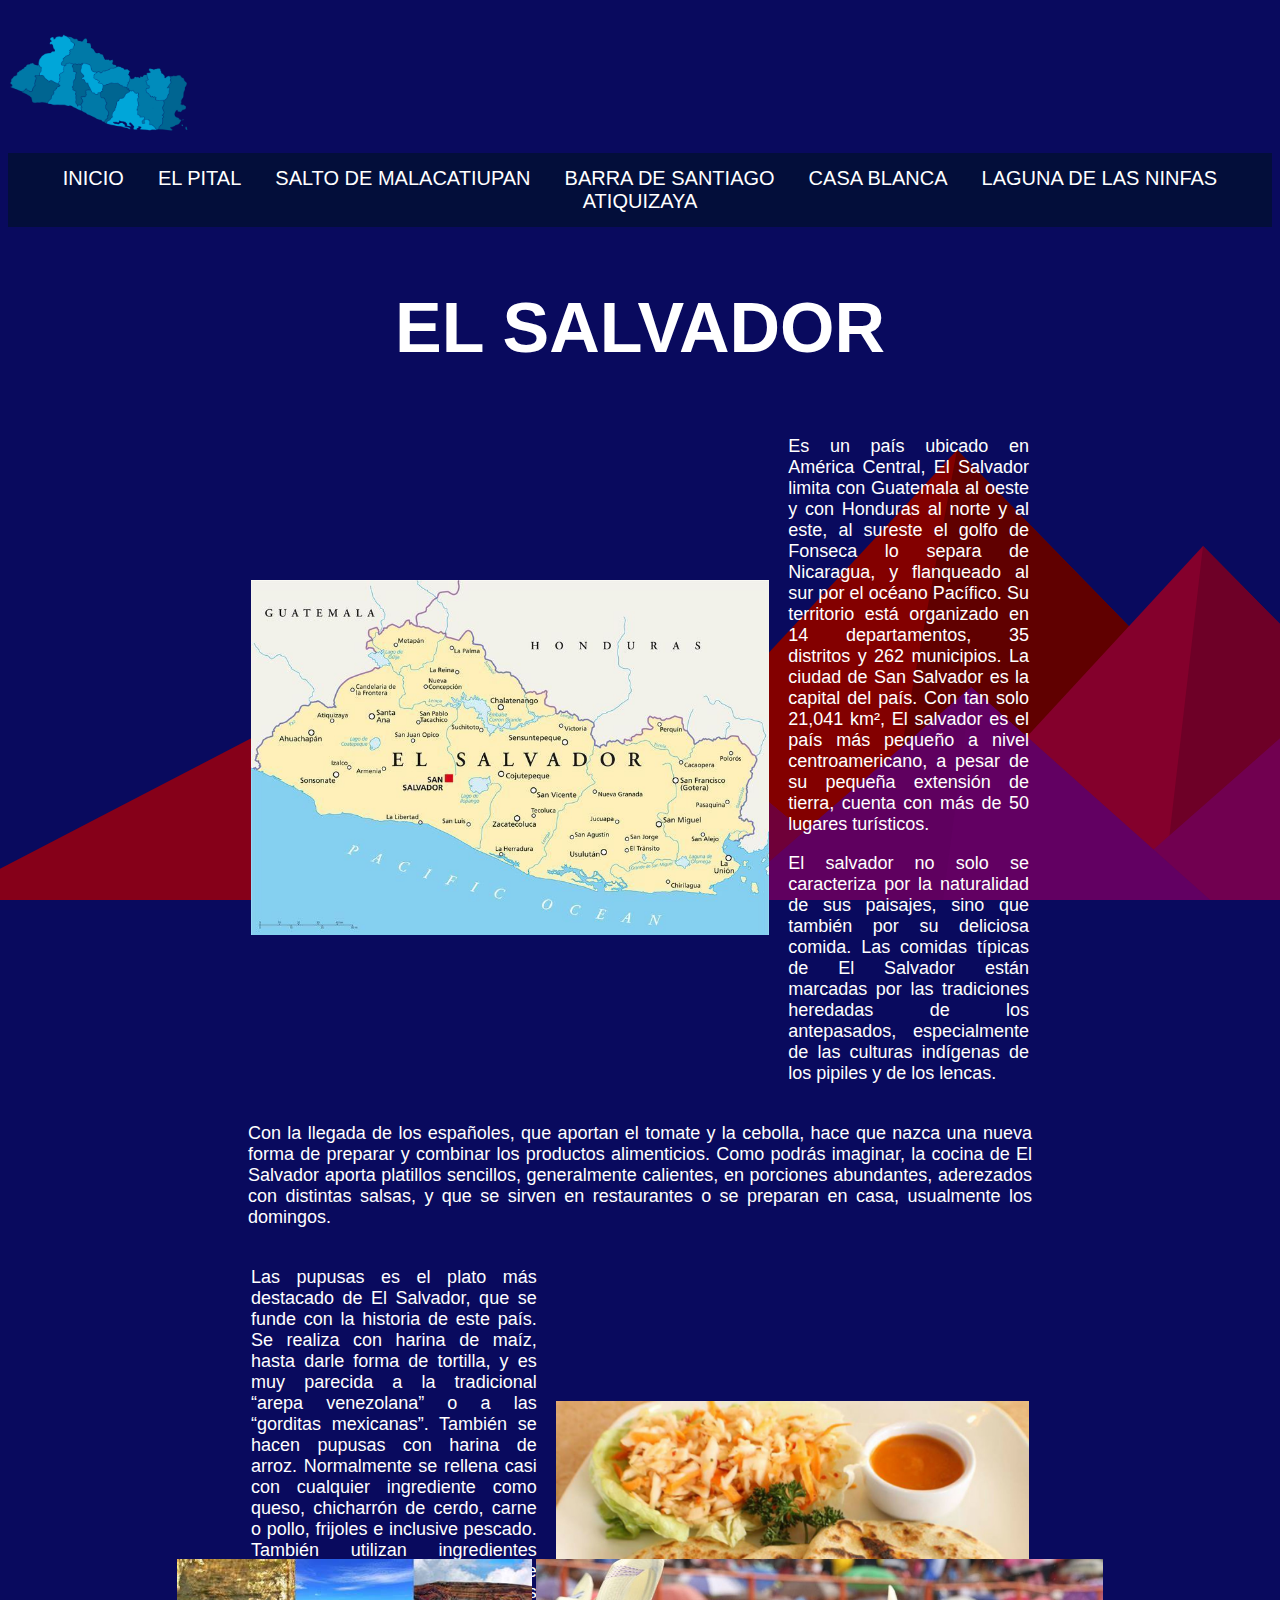
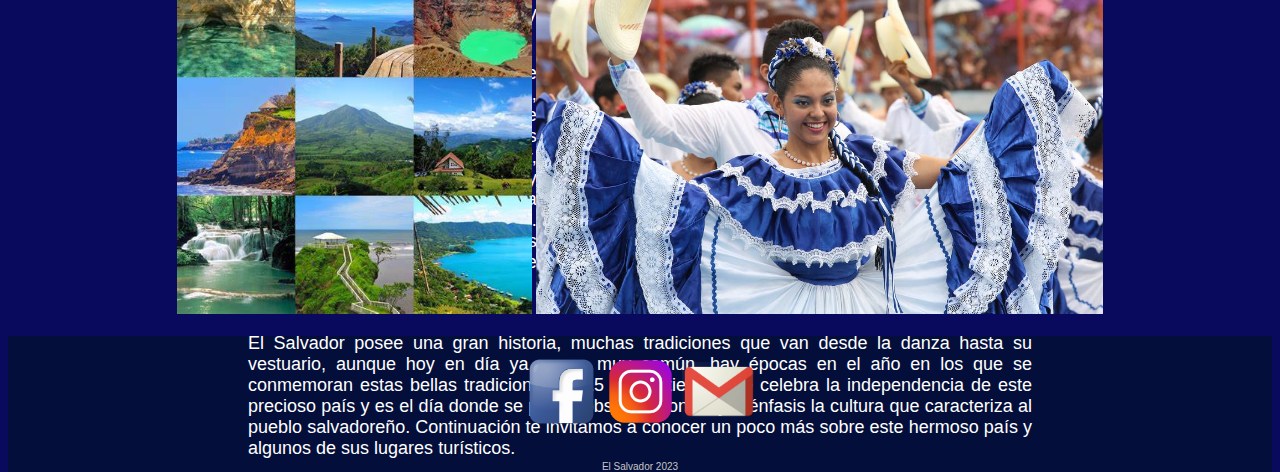
<file: El salvador/index.html>
<!DOCTYPE html>
<html lang="en">
<head>
    <meta charset="UTF-8">
    <meta http-equiv="X-UA-Compatible" content="IE=edge">
    <meta name="viewport" content="width=device-width, initial-scale=1.0">
    <title>El salvador</title>
    <link rel="stylesheet" href="resources/style.css">
    <link rel="icon" href="imagenes/favicon.ico">
</head>
<body>
    <header class="container">
        <img class="imgenes" src="imagenes/mapa.png" alt="Mapa de el Salvador">
    </header>
    <nav> 
        <a href="index.html">INICIO</a>
        <a href="el_pital.html">EL PITAL</a>
        <a href="malacatiupan.html">SALTO DE MALACATIUPAN</a>
        <a href="barra_santiago.html">BARRA DE SANTIAGO</a>
        <a href="casa_blanca.html">CASA BLANCA</a>
        <a href="laguna-ninfas.html">LAGUNA DE LAS NINFAS</a>
        <a href="atiquizaya.html">ATIQUIZAYA</a>
    </nav>
    <main>
        <h1>EL SALVADOR</h1>
        <table>
            <td>
                <img src="imagenes/elsalvador.jpeg" alt="mapa de el salvador "> 
            </td>
            <td>
              
                <p class="izp">
                    Es un país ubicado en América Central, El Salvador limita con Guatemala al oeste y 
                    con Honduras al norte y al este, al sureste el golfo de Fonseca lo separa de Nicaragua,
                     y flanqueado al sur por el océano Pacífico. Su territorio está organizado en 14 
                     departamentos, 35 distritos y 262 municipios. ​La ciudad de San Salvador es la capital 
                     del país. Con tan solo 21,041 km², El salvador es el país más pequeño a nivel
                      centroamericano, a pesar de su pequeña extensión de tierra, cuenta con más de 50 
                      lugares turísticos.
                </p>
                <p class="izp">
                    El salvador no solo se caracteriza por la naturalidad de sus paisajes, sino que también por
                    su deliciosa comida. Las comidas típicas de El Salvador están marcadas por las tradiciones
                    heredadas de los antepasados, especialmente de las culturas indígenas de los pipiles y de
                    los lencas.
                </p>
            </td>
        </table>
     
        <p>
             Con la llegada de los españoles, que aportan el tomate y la cebolla, hace que
             nazca una nueva forma de preparar y combinar los productos alimenticios.
            Como podrás imaginar, la cocina de El Salvador aporta platillos sencillos, generalmente calientes,
             en porciones abundantes, aderezados con distintas salsas, y que se sirven en restaurantes o se preparan
             en casa, usualmente los domingos.
        </p>

        <table>
            <td>
                <p class="drp">
                    Las pupusas es el plato más destacado de El Salvador, que se funde con la historia de este país.
                    Se realiza con harina de maíz, hasta darle forma de tortilla, y es muy parecida a la tradicional
                     “arepa venezolana” o a las “gorditas mexicanas”. También se hacen pupusas con harina de arroz.
                     Normalmente se rellena casi con cualquier ingrediente como queso, chicharrón de cerdo, carne o pollo, 
                     frijoles e inclusive pescado. También utilizan ingredientes autóctonos como el chipilín, ayote o el loroco,
                      que les da a las pupusas, un sabor único y delicioso.
                </p>
                 <p class="drp">
                    Se acompaña con una salsa de cebolla, repollo y zanahoria, encurtidos en vinagre, y salsa de tomate fresco.
                    Esta es otra de las comidas típicas de El Salvador, preparándose a partir de maíz y con variados ingredientes
                     para darle el sabor característico. Podemos disfrutar de los tamales de: elote, chipilín, pisques o de pollo.
                 </p>
            </td>
            <td>
                <img src="imagenes/pupusas.jpg" alt="">
            
              
            </td>
        </table>

        <p>El Salvador posee una gran historia, muchas tradiciones que van desde la danza hasta su vestuario, aunque hoy en día
             ya no es muy común, hay épocas en el año en los que se conmemoran estas bellas tradiciones, el 15 de septiembre se 
             celebra la independencia de este precioso país y es el día donde se puede observar con mayor énfasis la cultura que 
             caracteriza al pueblo salvadoreño. Continuación te invitamos a conocer un poco más sobre este hermoso país y algunos 
             de sus lugares turísticos.</p>

    </main>
    <section>
        
          <table>
            <td>
                <img src="imagenes/lugares.jpg" alt="lugares">
            </td>
            <td>
                <img src="imagenes/trajes.jpg" alt="trajes">
            </td>
        </table>
        
    </section>
    <footer>
        <table>
            <td>
                <img src="imagenes/facebook.png" alt="Facebook">
            </td>
            <td>
                <img src="imagenes/ins.png" alt="instagram">
            </td>
            <td>
                <img src="imagenes/g.png" alt="gmail">
            </td>
        </table>
            
               
        
        <p>El Salvador 2023</p>
    </footer>

</body>
</html>
</file>
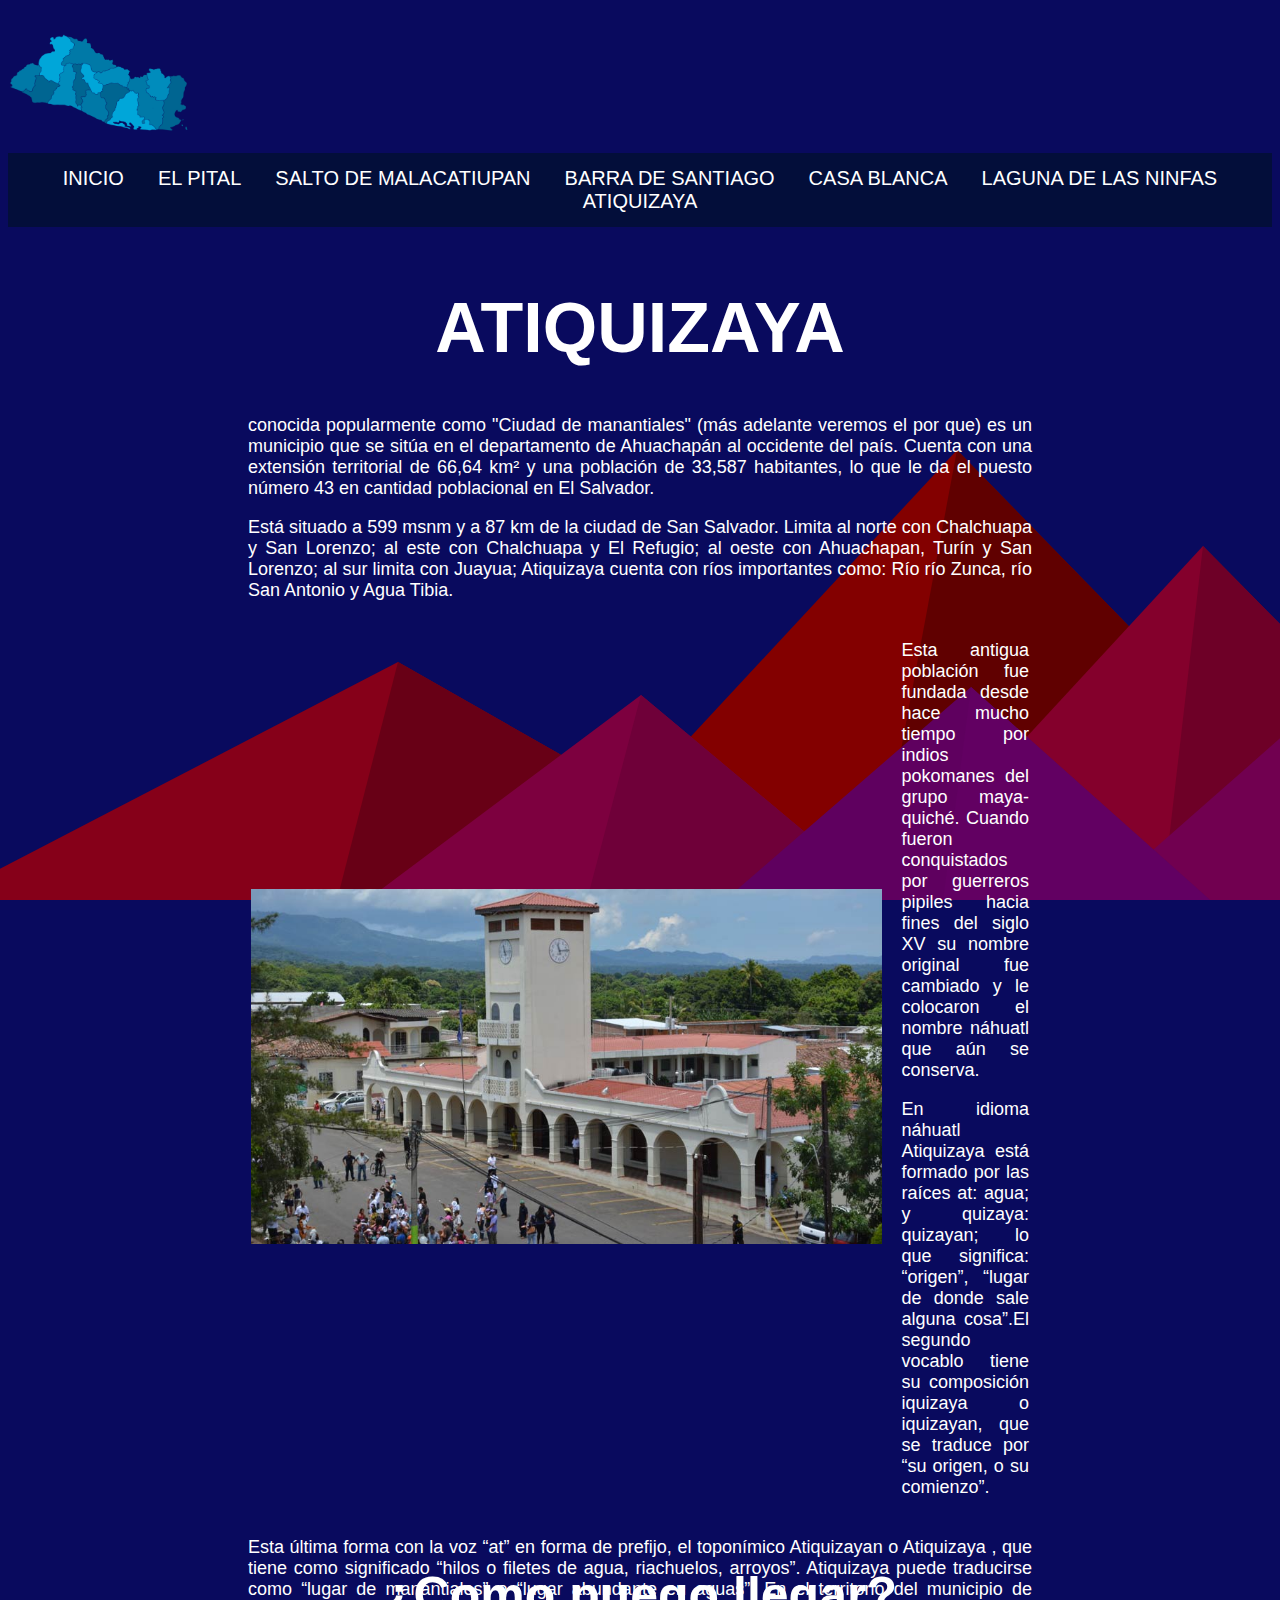
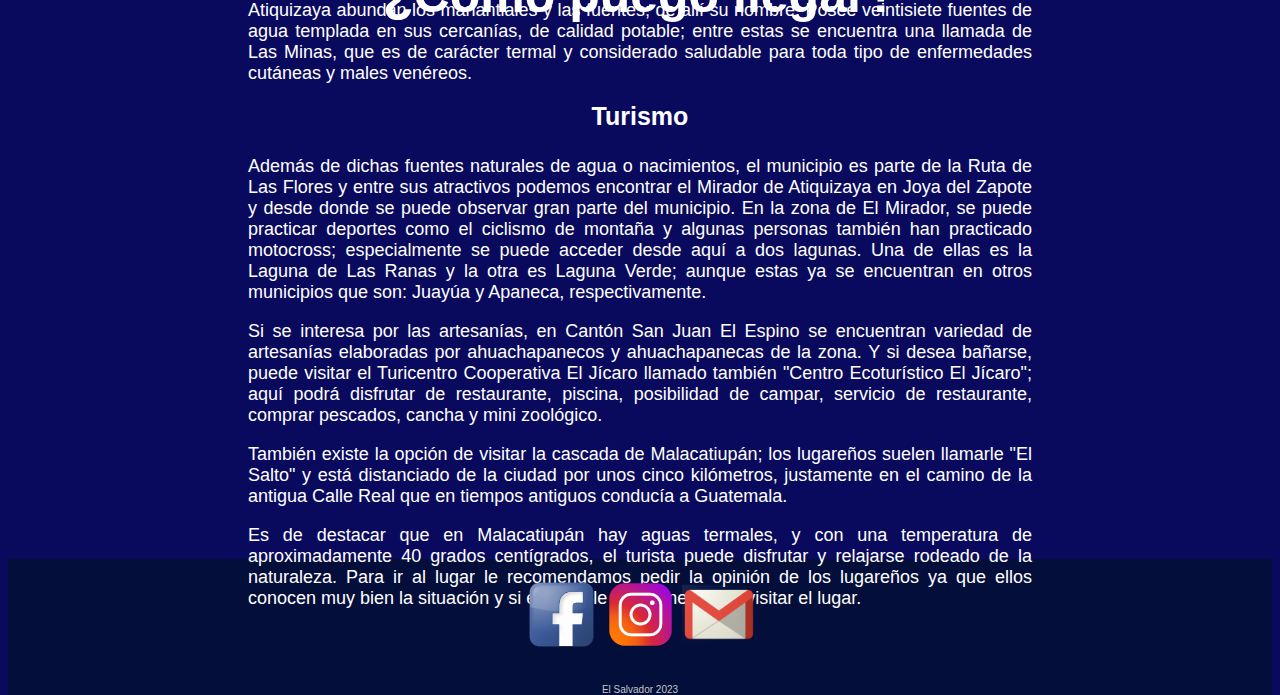
<file: El salvador/atiquizaya.html>
<!DOCTYPE html>
<html lang="en">
<head>
    <meta charset="UTF-8">
    <meta http-equiv="X-UA-Compatible" content="IE=edge">
    <meta name="viewport" content="width=device-width, initial-scale=1.0">
    <title>atiquizaya</title>
    <link rel="stylesheet" href="resources/style.css">
    <link rel="icon" href="imagenes/favicon.ico">
</head>
<body>
    <header class="container">
        <img class="imgenes" src="imagenes/mapa.png" alt="Mapa de el Salvador">
    </header>
    <nav> 
        <a href="index.html">INICIO</a>
        <a href="el_pital.html">EL PITAL</a>
        <a href="malacatiupan.html">SALTO DE MALACATIUPAN</a>
        <a href="barra_santiago.html">BARRA DE SANTIAGO</a>
        <a href="casa_blanca.html">CASA BLANCA</a>
        <a href="laguna-ninfas.html">LAGUNA DE LAS NINFAS</a>
        <a href="atiquizaya.html">ATIQUIZAYA</a>
    </nav>
    <main>
        <h1>ATIQUIZAYA</h1>
        <P>conocida popularmente como "Ciudad de manantiales" (más adelante veremos el por que) es un municipio que se 
            sitúa en el departamento de Ahuachapán al occidente del país. Cuenta con una extensión territorial de 66,64
             km² y una población de 33,587 habitantes, lo que le da el puesto número 43 en cantidad poblacional en El Salvador.
        </P>
        <p>
            Está situado a 599 msnm y a 87 km de la ciudad de San Salvador. Limita al norte con Chalchuapa y San Lorenzo; 
            al este con Chalchuapa y El Refugio; al oeste con Ahuachapan, Turín y San Lorenzo; al sur limita con Juayua; 
            Atiquizaya cuenta con ríos importantes como: Río río Zunca, río San Antonio y Agua Tibia.
        </p>
        <table>
            <td>
                <img src="imagenes/atiquizaya1.jpg" alt="">
            </td>
            <td>
                <p class="izp">
                    Esta antigua población fue fundada desde hace mucho tiempo por indios pokomanes del grupo maya-quiché. Cuando
                     fueron conquistados por guerreros pipiles hacia fines del siglo XV su nombre original fue cambiado y le 
                     colocaron el nombre náhuatl que aún se conserva. 
                </p>
                <p class="izp">
                    En idioma náhuatl Atiquizaya está formado por las raíces at: agua; y quizaya: quizayan; lo que significa: 
                    “origen”, “lugar de donde sale alguna cosa”.El segundo vocablo tiene su composición iquizaya o iquizayan,
                     que se traduce por “su origen, o su comienzo”. 
                </p>
            </td>
        </table>
        <p>
            Esta última forma con la voz “at” en forma de prefijo, el toponímico Atiquizayan o Atiquizaya , que tiene como 
            significado “hilos o filetes de agua, riachuelos, arroyos”. Atiquizaya puede traducirse como “lugar de manantiales”
             o “lugar abundante en aguas”. En el territorio del municipio de Atiquizaya abundan los manantiales y las fuentes; 
             de allí su nombre. Posee veintisiete fuentes de agua templada en sus cercanías, de calidad potable; entre estas se
              encuentra una llamada de Las Minas, que es de carácter termal y considerado saludable para toda tipo de enfermedades 
              cutáneas y males venéreos.
        </p>
        <h3>Turismo</h3>
        <p>
            Además de dichas fuentes naturales de agua o nacimientos, el municipio es parte de la Ruta de Las Flores y entre sus 
            atractivos podemos encontrar el Mirador de Atiquizaya en Joya del Zapote y desde donde se puede observar gran parte 
            del municipio. En la zona de El Mirador, se puede practicar deportes como el ciclismo de montaña y algunas personas
         también han practicado motocross; especialmente se puede acceder desde aquí a dos lagunas. Una de ellas es la Laguna
          de Las Ranas y la otra es Laguna Verde; aunque estas ya se encuentran en otros municipios que son: Juayúa y Apaneca,
           respectivamente.
        </p>
        <p>
            Si se interesa por las artesanías, en Cantón San Juan El Espino se encuentran variedad de artesanías elaboradas por
             ahuachapanecos y ahuachapanecas de la zona. Y si desea bañarse, puede visitar el Turicentro Cooperativa El Jícaro
              llamado también "Centro Ecoturístico El Jícaro"; aquí podrá disfrutar de restaurante, piscina, posibilidad de campar,
             servicio de restaurante, comprar pescados, cancha y mini zoológico.
        </p>
        <p>
            También existe la opción de visitar la cascada de Malacatiupán; los lugareños suelen llamarle "El Salto" y está distanciado
             de la ciudad por unos cinco kilómetros, justamente en el camino de la antigua Calle Real que en tiempos antiguos conducía 
             a Guatemala.
        </p>
        <p>
            Es de destacar que en Malacatiupán hay aguas termales, y con una temperatura de aproximadamente 40 grados centígrados, el 
            turista puede disfrutar y relajarse rodeado de la naturaleza. Para ir al lugar le recomendamos pedir la opinión de los lugareños
             ya que ellos conocen muy bien la situación y si es posible o recomendable visitar el lugar.
        </p>
    </main>
    <section>
        <h2>¿Como puego llegar?</h2>
        <iframe src="https://www.google.com/maps/embed?pb=!1m18!1m12!1m3!1d15486.943207827331!2d-89.7731124022474!3d13.974325241902203!2m3!1f0!2f0!3f0!3m2!1i1024!2i768!4f13.1!3m3!1m2!1s0x8f62942c68c6a0fd%3A0x5bf9e7e147036c06!2sAtiquizaya!5e0!3m2!1ses-419!2ssv!4v1673830837438!5m2!1ses-419!2ssv" width="600" height="450" style="border:0;" allowfullscreen="" loading="lazy" referrerpolicy="no-referrer-when-downgrade"></iframe>
    </section>
    <footer>
        <table>
            <td>
                <img src="imagenes/facebook.png" alt="Facebook">
            </td>
            <td>
                <img src="imagenes/ins.png" alt="instagram">
            </td>
            <td>
                <img src="imagenes/g.png" alt="gmail">
            </td>
        </table>
            
               
        
        <p>El Salvador 2023</p>
    </footer>
</body>
</html>
</file>
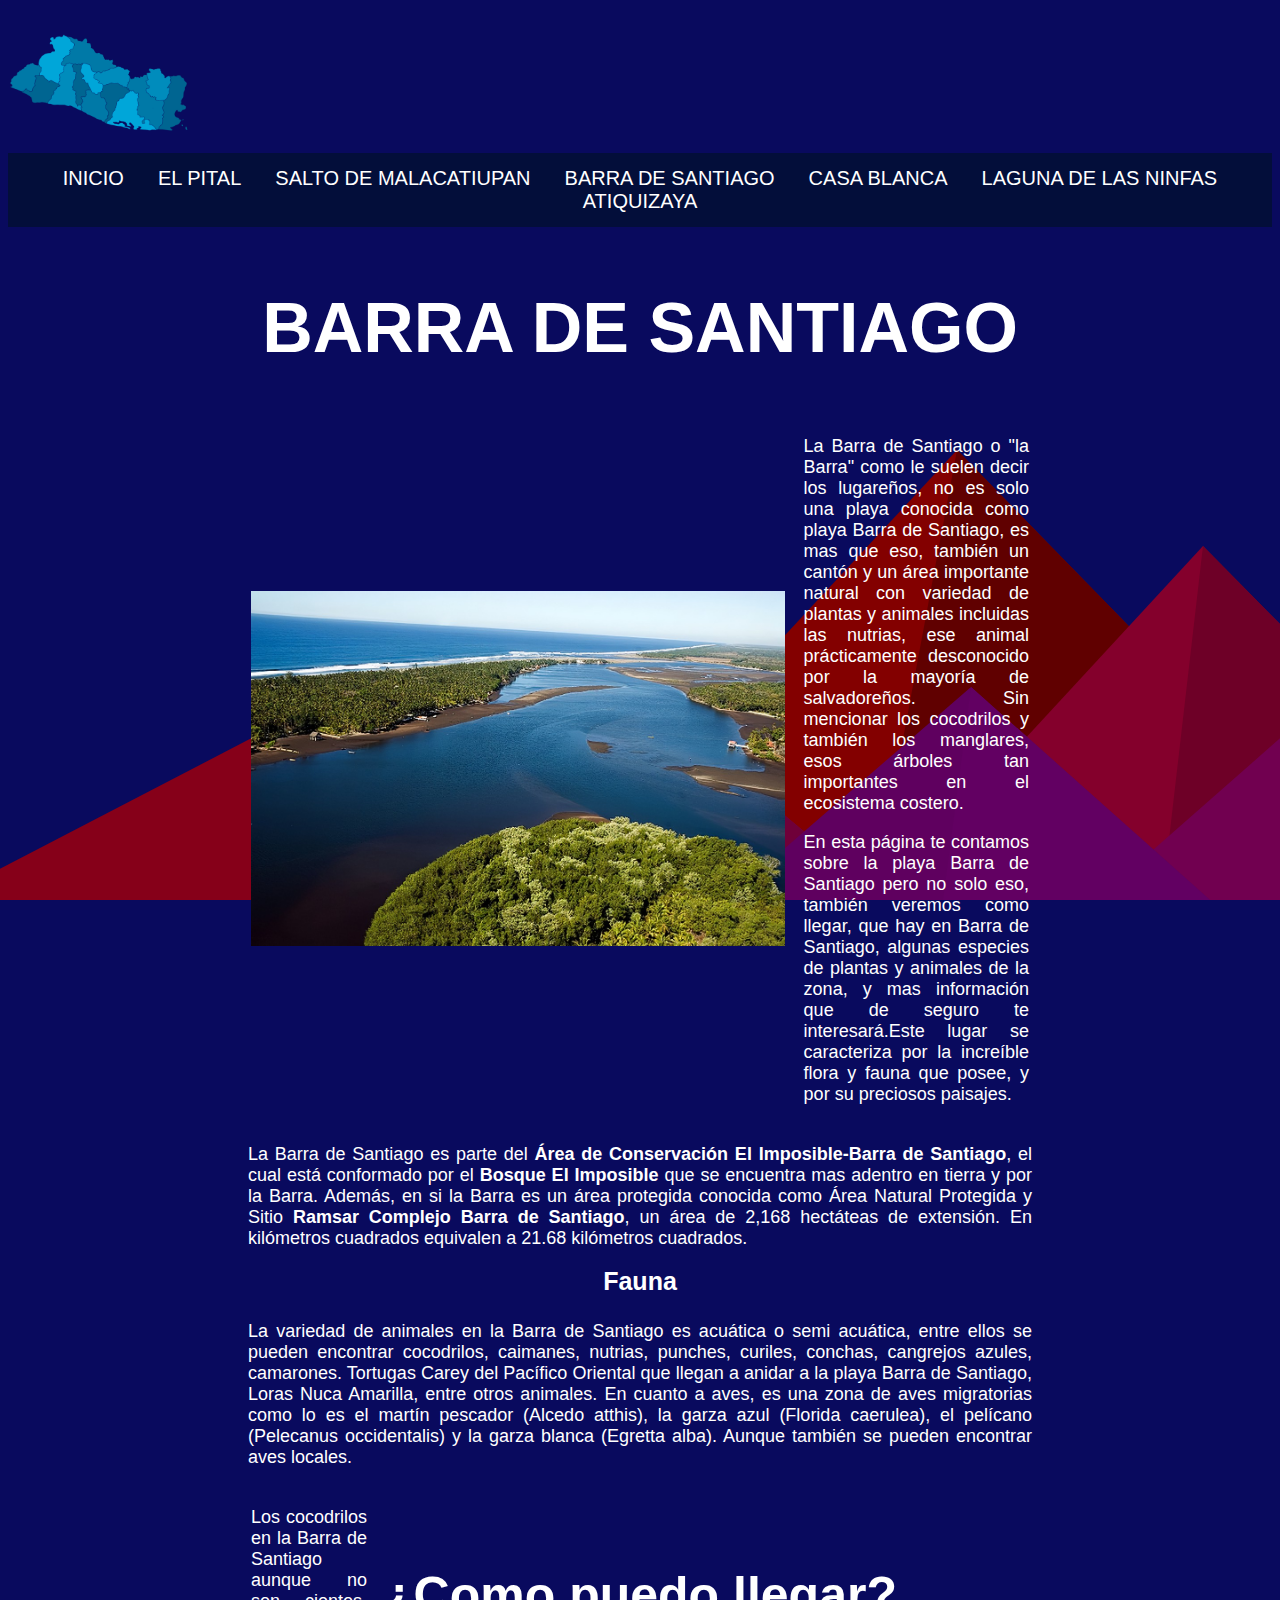
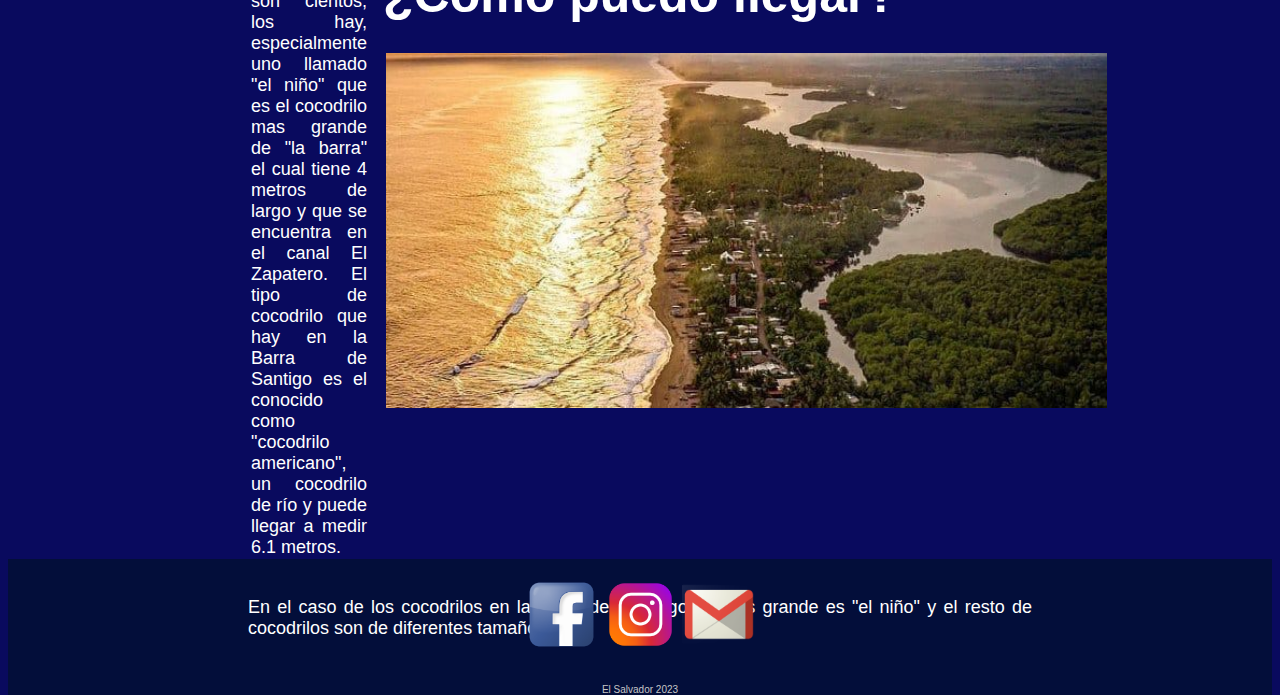
<file: El salvador/barra_santiago.html>
<!DOCTYPE html>
<html lang="en">
<head>
    <meta charset="UTF-8">
    <meta http-equiv="X-UA-Compatible" content="IE=edge">
    <meta name="viewport" content="width=device-width, initial-scale=1.0">
    <title>Barra_De_Santiago</title>
    <link rel="stylesheet" href="resources/style.css">
    <link rel="icon" href="imagenes/favicon.ico">
</head>
<body>
    <header class="container">
        <img class="imgenes" src="imagenes/mapa.png" alt="Mapa de el Salvador">
    </header>
    <nav> 
        <a href="index.html">INICIO</a>
        <a href="el_pital.html">EL PITAL</a>
        <a href="malacatiupan.html">SALTO DE MALACATIUPAN</a>
        <a href="barra_santiago.html">BARRA DE SANTIAGO</a>
        <a href="casa_blanca.html">CASA BLANCA</a>
        <a href="laguna-ninfas.html">LAGUNA DE LAS NINFAS</a>
        <a href="atiquizaya.html">ATIQUIZAYA</a>
    </nav>
    <main>
        <h1>BARRA DE SANTIAGO</h1>
        <table>
            <td>
                <img src="imagenes/barradesantiago1.jpg" alt="">
            </td>
            <td>
                <p class="izp">
                    La Barra de Santiago o "la Barra" como le suelen decir los lugareños, no es solo una playa
                     conocida como playa Barra de Santiago, es mas que eso, también un cantón y un área importante
                     natural con variedad de plantas y animales incluidas las nutrias, ese animal prácticamente
                     desconocido por la mayoría de salvadoreños. Sin mencionar los cocodrilos y también los manglares,
                      esos árboles tan importantes en el ecosistema costero. 
                </p>
                <p class="izp">
                    En esta página te contamos sobre la playa Barra de Santiago pero no solo eso, también veremos como
                     llegar, que hay en Barra de Santiago, algunas especies de plantas y animales de la zona, y mas
                      información que de seguro te interesará.Este lugar se caracteriza por la increíble flora y fauna
                       que posee, y por su preciosos paisajes.
                </p>
            </td>
        </table>
        <p>
            La Barra de Santiago es parte del <strong> Área de Conservación El Imposible-Barra de Santiago</strong>, el cual
             está conformado por el <strong>Bosque El Imposible</strong> que se encuentra mas adentro en tierra y por la Barra.
            Además, en si la Barra es un área protegida conocida como Área Natural Protegida y Sitio <strong>Ramsar Complejo
             Barra de Santiago</strong>, un área de 2,168 hectáteas de extensión. En kilómetros cuadrados equivalen a 21.68 kilómetros
             cuadrados.
        </p>
        <h3>Fauna</h3>
        <p>
            La variedad de animales en la Barra de Santiago es acuática o semi acuática, entre ellos se pueden encontrar cocodrilos,
            caimanes, nutrias, punches, curiles, conchas, cangrejos azules, camarones. Tortugas Carey del Pacífico Oriental que llegan
             a anidar a la playa Barra de Santiago, Loras Nuca Amarilla, entre otros animales. En cuanto a aves, es una zona de aves
            migratorias como lo es el martín pescador (Alcedo atthis), la garza azul (Florida caerulea), el pelícano (Pelecanus occidentalis)
            y la garza blanca (Egretta alba). Aunque también se pueden encontrar aves locales.
        </p>
        <table>
            <td>
                <p class="drp">
                Los cocodrilos en la Barra de Santiago aunque no son cientos, los hay, especialmente uno llamado "el niño" que es el cocodrilo
                 mas grande de "la barra" el cual tiene 4 metros de largo y que se encuentra en el canal El Zapatero. El tipo de cocodrilo que 
                 hay en la Barra de Santigo es el conocido como "cocodrilo americano", un cocodrilo de río y puede llegar a medir 6.1 metros. 
                </p> 
            </td>
            <td>
                <img src="imagenes/barradesantiago3.jpg" alt="">
            </td>
        </table>
        <p>
            En el caso de los cocodrilos en la Barra de Santiago, el mas grande es "el niño" y el resto de cocodrilos son de diferentes tamaños.
        </p>
    </main>
    <section>
        <h2>¿Como puedo llegar?</h2>
        <iframe src="https://www.google.com/maps/embed?pb=!1m18!1m12!1m3!1d15505.589637455116!2d-90.02180357542078!3d13.69436404615303!2m3!1f0!2f0!3f0!3m2!1i1024!2i768!4f13.1!3m3!1m2!1s0x8f62a827bdc70ce5%3A0x8219d9606e7f887e!2sBarra%20de%20Santiago!5e0!3m2!1ses-419!2ssv!4v1673823905229!5m2!1ses-419!2ssv" width="600" height="450" style="border:0;" allowfullscreen="" loading="lazy" referrerpolicy="no-referrer-when-downgrade"></iframe>
    </section>
    <footer>
        <table>
            <td>
                <img src="imagenes/facebook.png" alt="Facebook">
            </td>
            <td>
                <img src="imagenes/ins.png" alt="instagram">
            </td>
            <td>
                <img src="imagenes/g.png" alt="gmail">
            </td>
        </table>
            
        <p>El Salvador 2023</p>
    </footer>
 
</body>
</html>
</file>
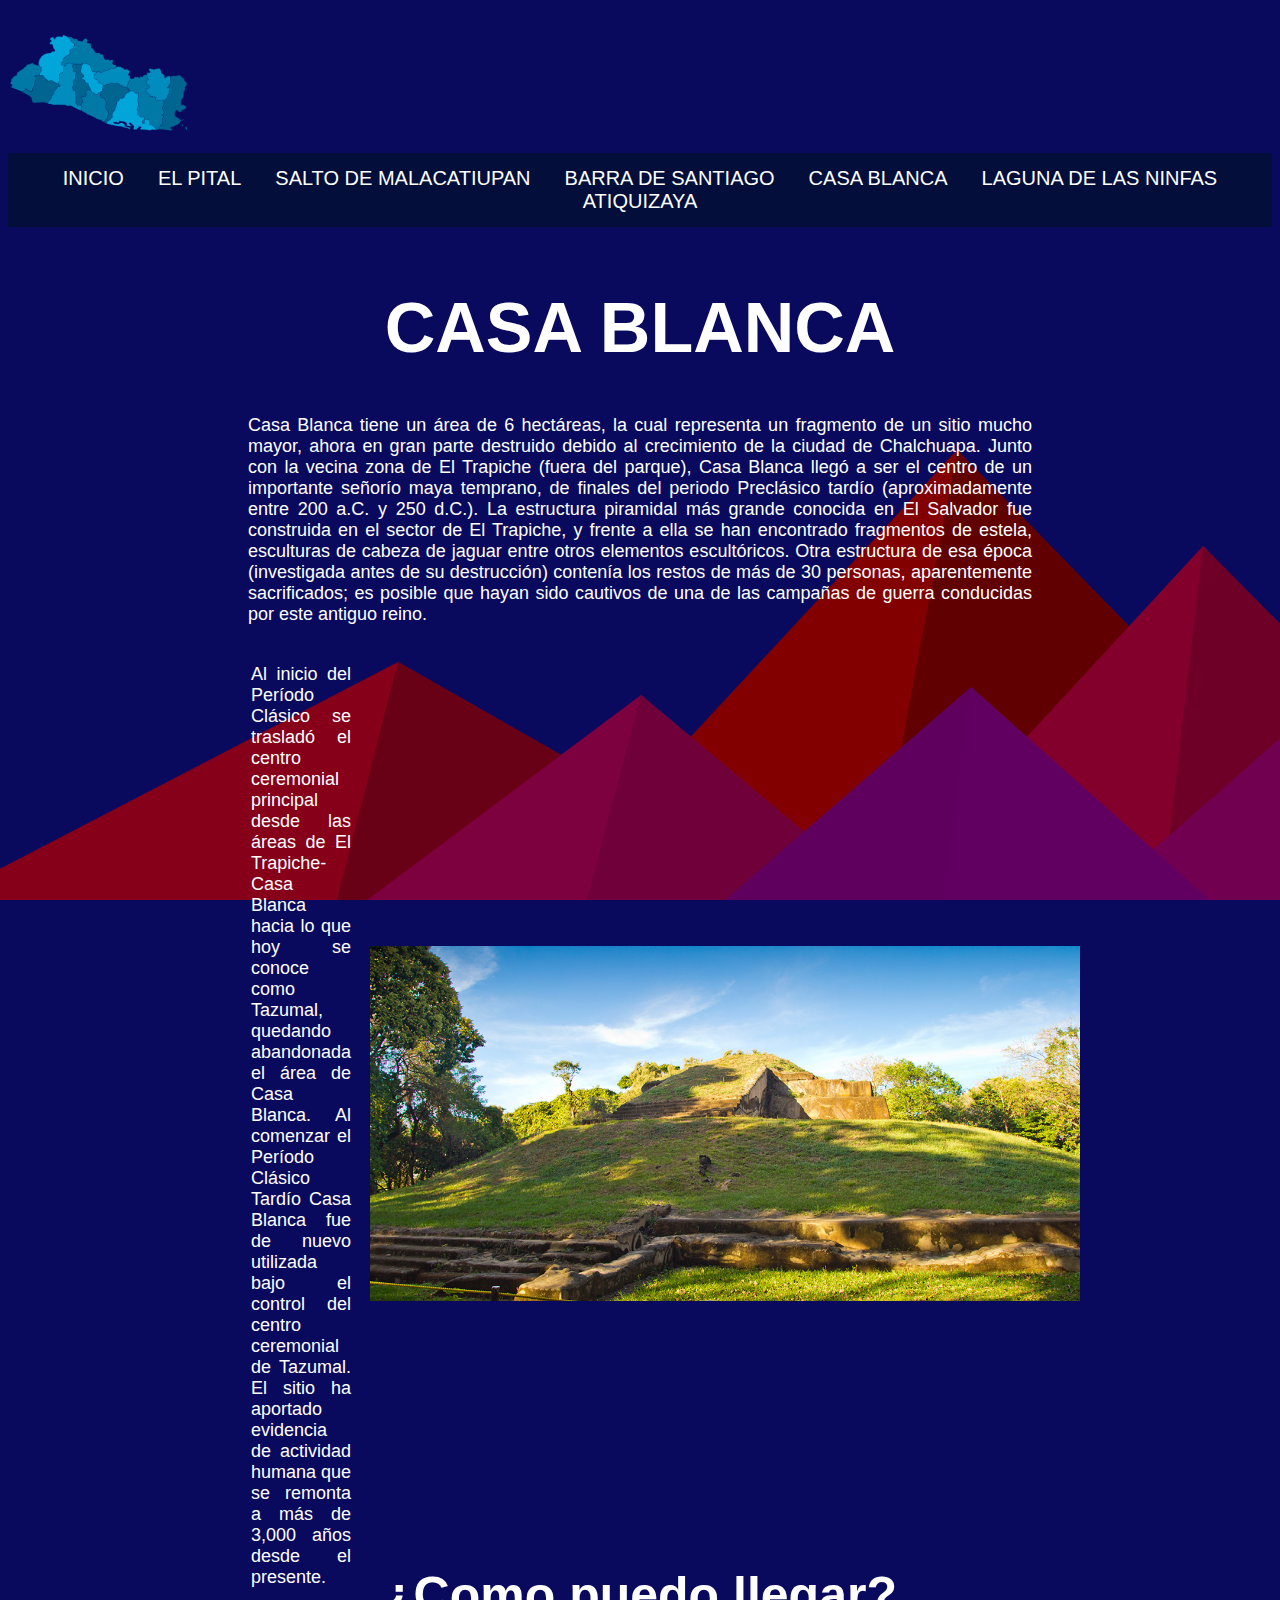
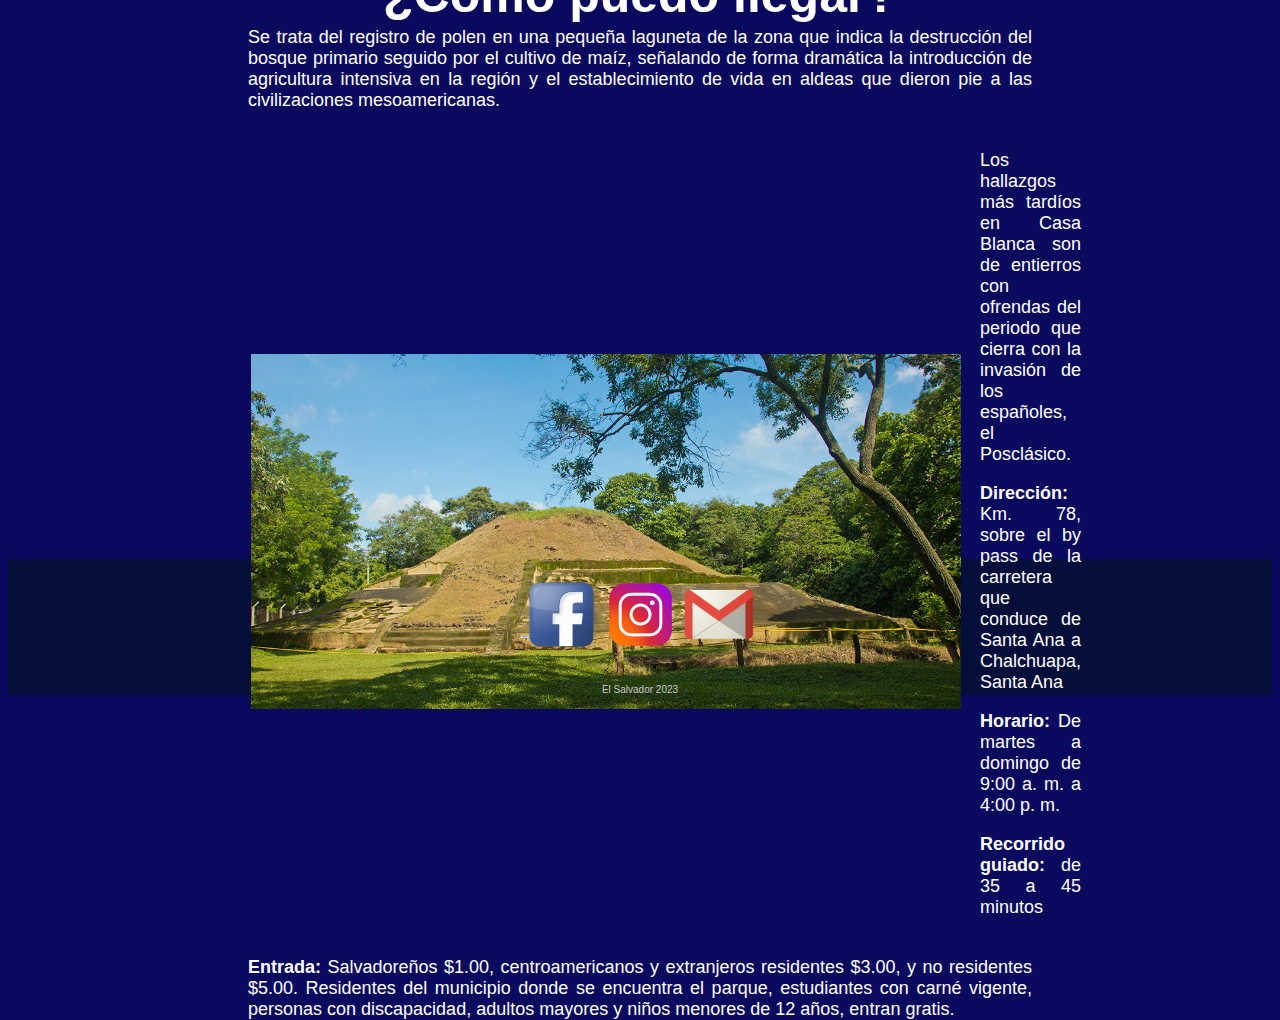
<file: El salvador/casa_blanca.html>
<!DOCTYPE html>
<html lang="en">
<head>
    <meta charset="UTF-8">
    <meta http-equiv="X-UA-Compatible" content="IE=edge">
    <meta name="viewport" content="width=device-width, initial-scale=1.0">
    <title>Casa_Blanca</title>
    <link rel="stylesheet" href="resources/style.css">
    <link rel="icon" href="imagenes/favicon.ico">
</head>
<body>
    <header class="container">
        <img class="imgenes" src="imagenes/mapa.png" alt="Mapa de el Salvador">
    </header>
    <nav> 
        <a href="index.html">INICIO</a>
        <a href="el_pital.html">EL PITAL</a>
        <a href="malacatiupan.html">SALTO DE MALACATIUPAN</a>
        <a href="barra_santiago.html">BARRA DE SANTIAGO</a>
        <a href="casa_blanca.html">CASA BLANCA</a>
        <a href="laguna-ninfas.html">LAGUNA DE LAS NINFAS</a>
        <a href="atiquizaya.html">ATIQUIZAYA</a>
    </nav>
    <main>
        <h1>CASA BLANCA</h1>
        <p>
            Casa Blanca tiene un área de 6 hectáreas, la cual representa un fragmento de un sitio mucho mayor, ahora en gran parte 
            destruido debido al crecimiento de la ciudad de Chalchuapa. Junto con la vecina zona de El Trapiche (fuera del parque), 
            Casa Blanca llegó a ser el centro de un importante señorío maya temprano, de finales del periodo Preclásico tardío
            (aproximadamente entre 200 a.C. y 250 d.C.). La estructura piramidal más grande conocida en El Salvador fue construida 
            en el sector de El Trapiche, y frente a ella se han encontrado fragmentos de estela, esculturas de cabeza de jaguar entre
             otros elementos escultóricos. Otra estructura de esa época (investigada antes de su destrucción) contenía los restos de
              más de 30 personas, aparentemente sacrificados; es posible que hayan sido cautivos de una de las campañas de guerra 
              conducidas por este antiguo reino.
        </p>
        <table>
            <td>
                <p class="drp">
                    Al inicio del Período Clásico se trasladó el centro ceremonial principal desde las áreas de El Trapiche-Casa Blanca
                     hacia lo que hoy se conoce como Tazumal, quedando abandonada el área de Casa Blanca. Al comenzar el Período Clásico
                      Tardío Casa Blanca fue de nuevo utilizada bajo el control del centro ceremonial de Tazumal. El sitio ha aportado
                     evidencia de actividad humana que se remonta a más de 3,000 años desde el presente.
                </p>
            </td>
            <td>
                <img src="imagenes/casablanca1.jpg" alt="">
            </td>
        </table>
        <p>
            Se trata del registro de polen en una pequeña laguneta de la zona que indica la destrucción del bosque primario seguido por el 
             cultivo de maíz, señalando de forma dramática la introducción de agricultura intensiva en la región y el establecimiento
              de vida en aldeas que dieron pie a las civilizaciones mesoamericanas.
        </p>
        <table>
            <td>
                <img src="imagenes/casablanca2.jpg" alt="">
            </td>
            <td>
                <p class="izp">
                    Los hallazgos más tardíos en Casa Blanca son de entierros con ofrendas del periodo que cierra con la invasión de los españoles, el Posclásico.
                </p>
                <p class="izp">
                   <strong> Dirección: </strong>Km. 78, sobre el by pass de la carretera que conduce de Santa Ana a Chalchuapa, Santa Ana
                </p>
                <p class="izp">
                   <strong> Horario: </strong>De martes a domingo de 9:00 a. m. a 4:00 p. m.
                </p>
                <p class="izp">
                    <strong>Recorrido guiado: </strong>de 35 a 45 minutos
                </p>
            </td>
        </table>
        <p>
           <strong> Entrada: </strong>Salvadoreños $1.00, centroamericanos y extranjeros residentes $3.00, y no residentes $5.00. Residentes
             del municipio donde se encuentra el parque, estudiantes con carné vigente, personas con discapacidad, adultos 
             mayores y niños menores de 12 años, entran gratis.
        </p>
    </main>
    <section>
        <h2>¿Como puedo llegar?</h2>
        <iframe src="https://www.google.com/maps/embed?pb=!1m18!1m12!1m3!1d3871.5063775366316!2d-89.67343258537598!3d13.98796189019498!2m3!1f0!2f0!3f0!3m2!1i1024!2i768!4f13.1!3m3!1m2!1s0x8f62eb6df82da9fb%3A0x221b7a610c4529d0!2sSitio%20Arqueol%C3%B3gico%20de%20Casa%20Blanca!5e0!3m2!1ses-419!2ssv!4v1673828031248!5m2!1ses-419!2ssv" width="600" height="450" style="border:0;" allowfullscreen="" loading="lazy" referrerpolicy="no-referrer-when-downgrade"></iframe>
    </section>

    <footer>
        <table>
            <td>
                <img src="imagenes/facebook.png" alt="Facebook">
            </td>
            <td>
                <img src="imagenes/ins.png" alt="instagram">
            </td>
            <td>
                <img src="imagenes/g.png" alt="gmail">
            </td>
        </table>
            
        <p>El Salvador 2023</p>
    </footer>
 
</body>
</html>
</file>
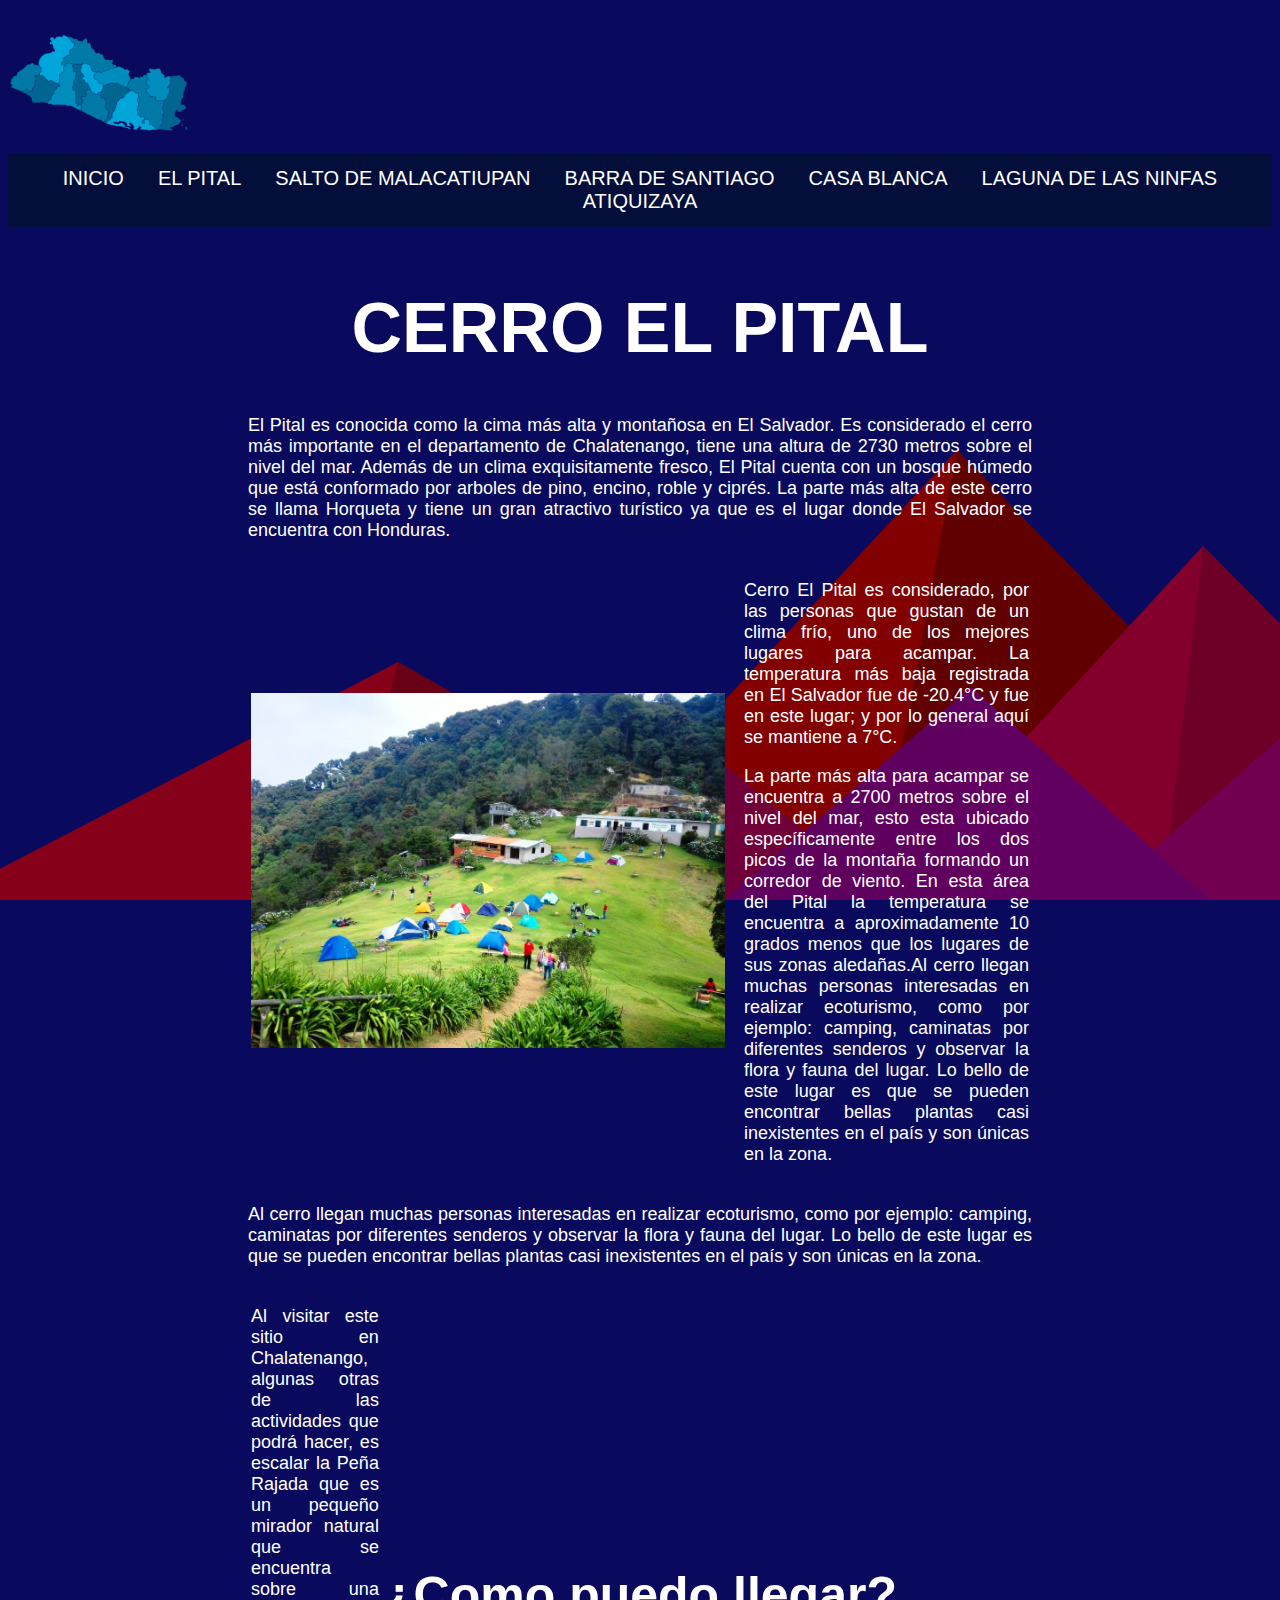
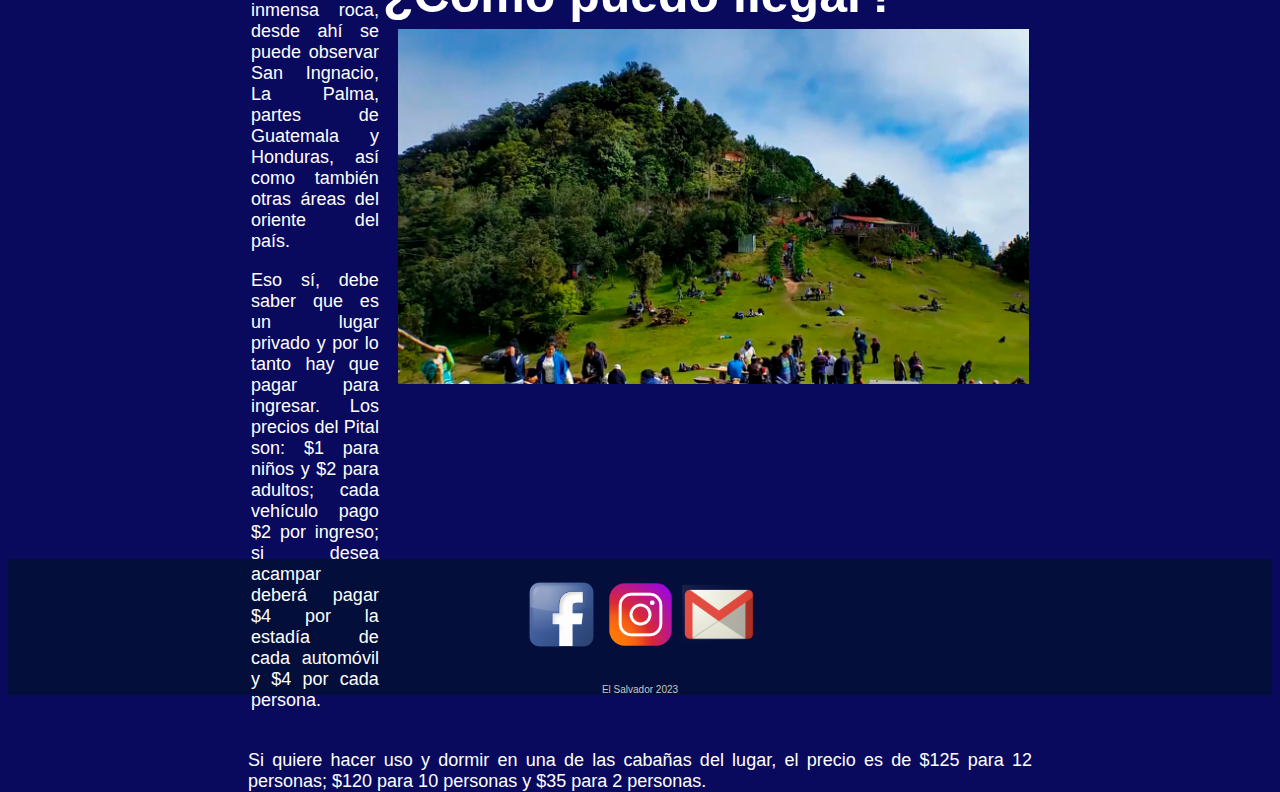
<file: El salvador/el_pital.html>
<!DOCTYPE html>
<html lang="en">
<head>
    <meta charset="UTF-8">
    <meta http-equiv="X-UA-Compatible" content="IE=edge">
    <meta name="viewport" content="width=device-width, initial-scale=1.0">
    <title>El Pital</title>
    <link rel="stylesheet" href="resources/style.css">
    <link rel="icon" href="imagenes/favicon.ico">
</head>
<body>
    <header class="container">
        <img class="imgenes" src="imagenes/mapa.png" alt="Mapa de el Salvador">
    </header>
    <nav> 
        <a href="index.html">INICIO</a>
        <a href="el_pital.html">EL PITAL</a>
        <a href="malacatiupan.html">SALTO DE MALACATIUPAN</a>
        <a href="barra_santiago.html">BARRA DE SANTIAGO</a>
        <a href="casa_blanca.html">CASA BLANCA</a>
        <a href="laguna-ninfas.html">LAGUNA DE LAS NINFAS</a>
        <a href="atiquizaya.html">ATIQUIZAYA</a>
    </nav>
    <main>
     <h1>CERRO EL PITAL</h1>
     <p>
        El Pital es conocida como la cima más alta y montañosa  en El Salvador. Es considerado el cerro
         más importante en el departamento de  Chalatenango, tiene una altura de 2730 metros sobre el nivel del mar.
         Además de un clima exquisitamente fresco, El Pital cuenta con un bosque húmedo que está conformado por arboles
          de pino, encino, roble y ciprés. La parte más alta de este cerro se llama Horqueta y tiene un gran atractivo 
          turístico ya que es el lugar donde El Salvador se encuentra con Honduras.
     </p>

   <table>
    <td>
        <img class="imagenespital" src="imagenes/pital1.jpg" alt="">
    </td>
    <td>
       <p class="izp">
        Cerro El Pital es considerado, por las personas que gustan de un clima frío, uno de los mejores lugares para acampar.
         La temperatura más baja registrada en El Salvador fue de -20.4°C y fue en este lugar; y por lo general aquí se mantiene 
         a 7°C.
       </p>
       <p class="izp">
        La parte más alta para acampar se encuentra a 2700 metros sobre el nivel del mar, esto esta ubicado específicamente entre
         los dos picos de la montaña formando un corredor de viento. En esta área del Pital la temperatura se encuentra a aproximadamente
          10 grados menos que los lugares de sus zonas aledañas.Al cerro llegan muchas personas interesadas en realizar ecoturismo, como por
           ejemplo: camping, caminatas por diferentes senderos y observar la flora y fauna del lugar. Lo bello de este lugar es que se pueden
            encontrar bellas plantas casi inexistentes en el país y son únicas en la zona.
       </p>
    </td>
   
   </table>
    <p>
        Al cerro llegan muchas personas interesadas en realizar ecoturismo, como por ejemplo: camping, caminatas por diferentes senderos y observar
         la flora y fauna del lugar. Lo bello de este lugar es que se pueden encontrar bellas plantas casi inexistentes en el país y son únicas en la zona.
    </p>
    <table>
        <td>
            <p class="drp">
                Al visitar este sitio en Chalatenango, algunas otras de las actividades que podrá hacer, es escalar la Peña Rajada que es un pequeño mirador
                 natural que se encuentra sobre una inmensa roca, desde ahí se puede observar San Ingnacio, La Palma, partes de Guatemala y Honduras, así
                  como también otras áreas del oriente del país.
            </p>
            <p class="drp">
                Eso sí, debe saber que es un lugar privado y por lo tanto hay que pagar para ingresar. Los precios del Pital son: $1 para niños y $2 para adultos;
                 cada vehículo pago $2 por ingreso; si desea acampar deberá pagar $4 por la estadía de cada automóvil y $4 por cada persona.
            </p>
        </td>
        <td>
            <img class="imgpital" src="imagenes/pital2.jpg" alt=""> 
        </td>
    </table>
    <p>
        Si quiere hacer uso y dormir en una de las cabañas del lugar, el precio es de $125 para 12 personas; $120 para 10 personas y $35 para 2 personas.
    </p>

    </main>
    <section >
        <h2>¿Como puedo llegar?</h2>
                <iframe class="map" src="https://www.google.com/maps/embed?pb=!1m18!1m12!1m3!1d7743.741650372786!2d-88.98427962639445!3d13.96629356083556!2m3!1f0!2f0!3f0!3m2!1i1024!2i768!4f13.1!3m3!1m2!1s0x8f636902741ff66f%3A0x30eb2c9508babc7a!2sEl%20Pital!5e0!3m2!1ses!2ssv!4v1673737895537!5m2!1ses!2ssv" width="600" height="450" style="border:0;" allowfullscreen="" loading="lazy" referrerpolicy="no-referrer-when-downgrade"></iframe>
    </section>
    <footer>
        <table>
            <td>
                <img src="imagenes/facebook.png" alt="Facebook">
            </td>
            <td>
                <img src="imagenes/ins.png" alt="instagram">
            </td>
            <td>
                <img src="imagenes/g.png" alt="gmail">
            </td>
        </table>  
        <p>El Salvador 2023</p>
    </footer>
</body>
</html>
</file>
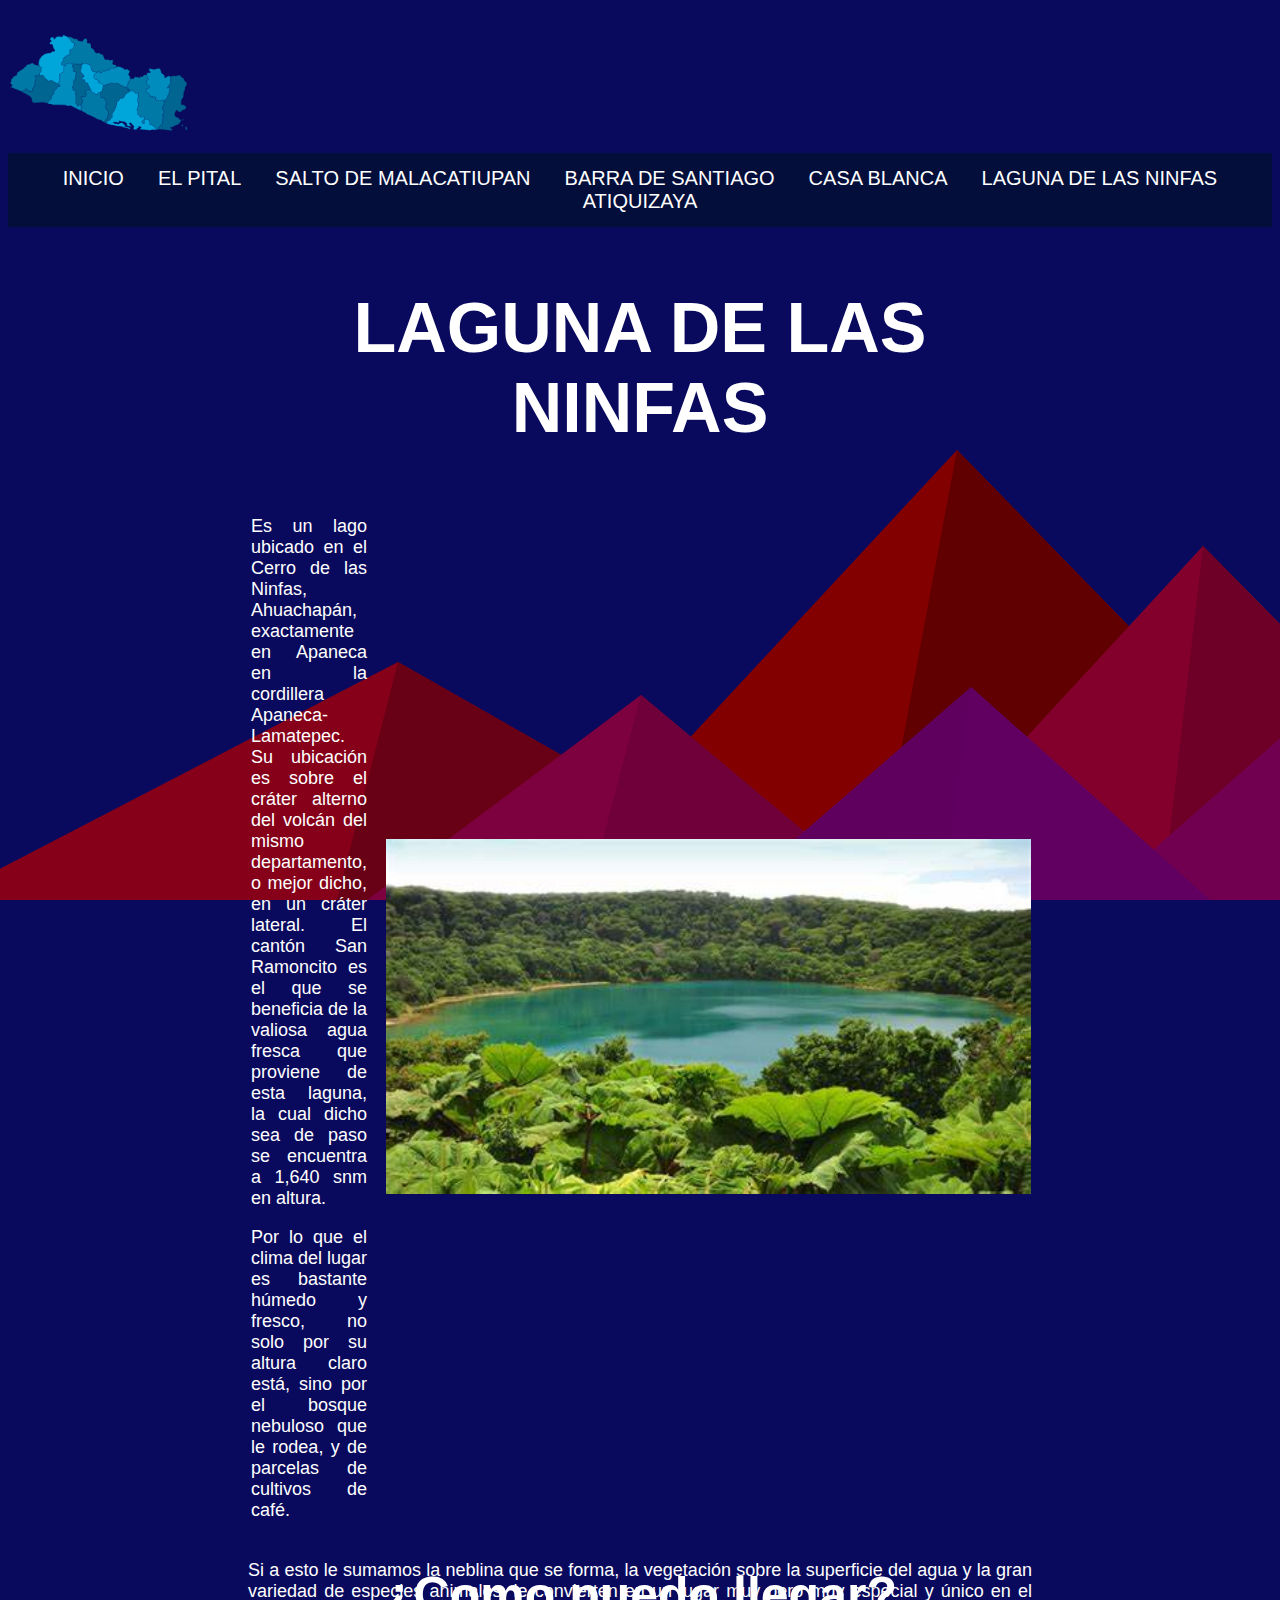
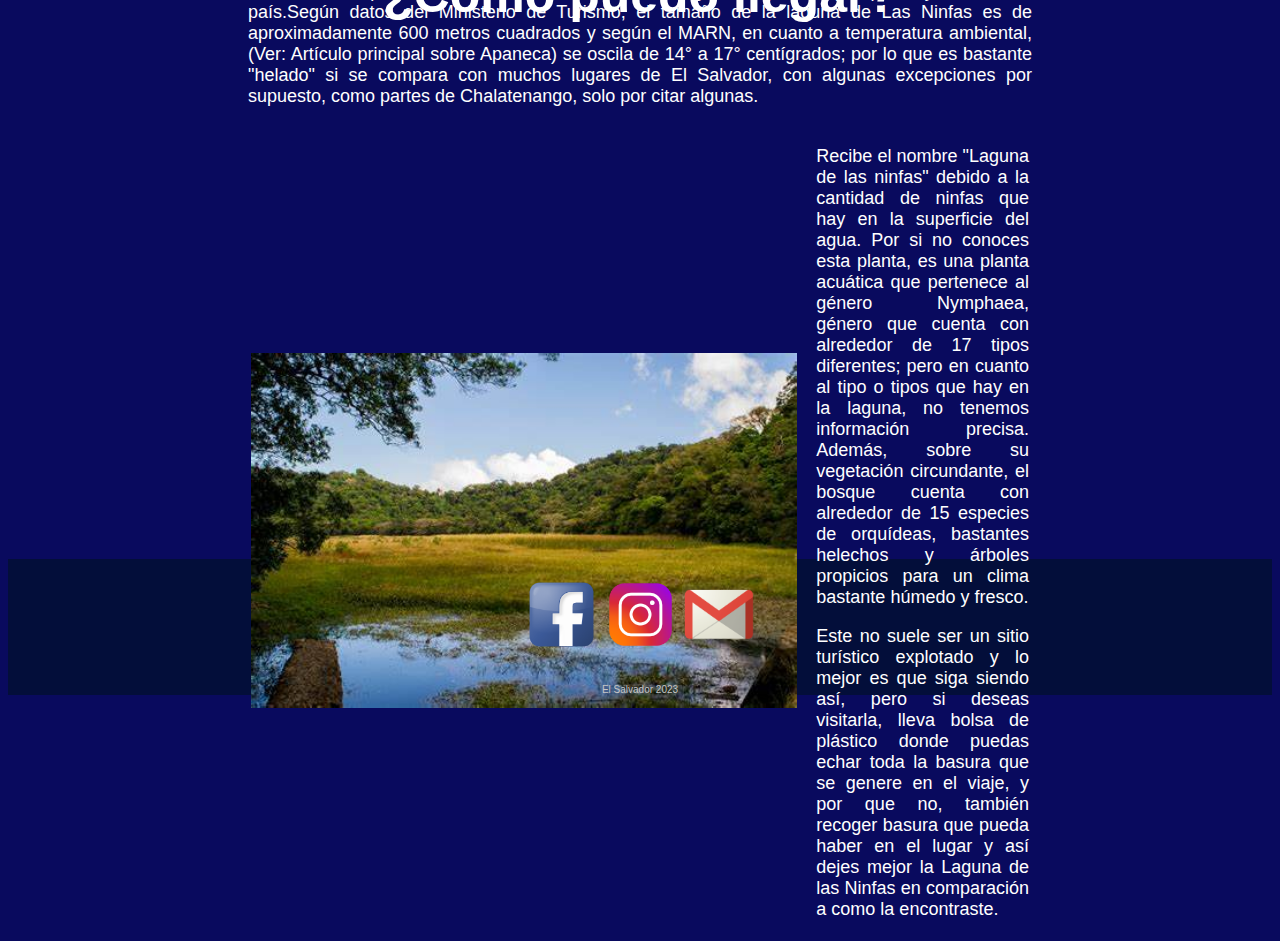
<file: El salvador/laguna-ninfas.html>
<!DOCTYPE html>
<html lang="en">
<head>
    <meta charset="UTF-8">
    <meta http-equiv="X-UA-Compatible" content="IE=edge">
    <meta name="viewport" content="width=device-width, initial-scale=1.0">
    <title>Laguna_de_Las_Ninfas</title>
    <link rel="stylesheet" href="resources/style.css">
    <link rel="icon" href="imagenes/favicon.ico">
</head>
<body>
    <header class="container">
        <img class="imgenes" src="imagenes/mapa.png" alt="Mapa de el Salvador">
    </header>
    <nav> 
        <a href="index.html">INICIO</a>
        <a href="el_pital.html">EL PITAL</a>
        <a href="malacatiupan.html">SALTO DE MALACATIUPAN</a>
        <a href="barra_santiago.html">BARRA DE SANTIAGO</a>
        <a href="casa_blanca.html">CASA BLANCA</a>
        <a href="laguna-ninfas.html">LAGUNA DE LAS NINFAS</a>
        <a href="atiquizaya.html">ATIQUIZAYA</a>
    </nav>
    <main>
        <h1>LAGUNA DE LAS NINFAS</h1>
        <table>
            <td>
                <p class="drp">
                Es un lago ubicado en el Cerro de las Ninfas, Ahuachapán, exactamente en Apaneca en la cordillera Apaneca-Lamatepec.
                 Su ubicación es sobre el cráter alterno del volcán del mismo departamento, o mejor dicho, en un cráter lateral. El
                  cantón San Ramoncito es el que se beneficia de la valiosa agua fresca que proviene de esta laguna, la cual dicho
                   sea de paso se encuentra a 1,640 snm en altura.
                </p>
                 <p class="drp">
                    Por lo que el clima del lugar es bastante húmedo y fresco, no solo por su altura claro está, sino por el bosque 
                    nebuloso que le rodea, y de parcelas de cultivos de café. 
                 </p>
            </td>
            <td>
                <img src="imagenes/ninfas1.jpg" alt="">
            </td>
        </table>
        <p>
            Si a esto le sumamos la neblina que se forma, la vegetación sobre la superficie del agua y la gran variedad de especies 
            animales, le convierten en un lugar muy pero muy especial y único en el país.Según datos del Ministerio de Turismo, el
             tamaño de la laguna de Las Ninfas es de aproximadamente 600 metros cuadrados y según el MARN, en cuanto a temperatura 
             ambiental, (Ver: Artículo principal sobre Apaneca) se oscila de 14° a 17° centígrados; por lo que es bastante "helado"
              si se compara con muchos lugares de El Salvador, con algunas excepciones por supuesto, como partes de Chalatenango, 
              solo por citar algunas.
        </p>
        <table>
            <td>
                <img src="imagenes/ninfas2.jpg" alt="">
            </td>
            <td>
                <p class="izp">
                    Recibe el nombre "Laguna de las ninfas" debido a la cantidad de ninfas que hay en la superficie del agua. Por si
                     no conoces esta planta, es una planta acuática que pertenece al género Nymphaea, género que cuenta con alrededor
                      de 17 tipos diferentes; pero en cuanto al tipo o tipos que hay en la laguna, no tenemos información precisa. Además, 
                      sobre su vegetación circundante, el bosque cuenta con alrededor de 15 especies de orquídeas, bastantes helechos
                       y árboles propicios para un clima bastante húmedo y fresco.
                </p>
                <p class="izp">
                    Este no suele ser un sitio turístico explotado y lo mejor es que siga siendo así, pero si deseas visitarla, lleva
                     bolsa de plástico donde puedas echar toda la basura que se genere en el viaje, y por que no, también recoger basura
                      que pueda haber en el lugar y así dejes mejor la Laguna de las Ninfas en comparación a como la encontraste.
                </p>
            </td>
        </table>
    </main>
    <section>
        <h2>¿Como puedo llegar?</h2>
        <iframe src="https://www.google.com/maps/embed?pb=!1m18!1m12!1m3!1d15493.220942658154!2d-89.80531847751104!3d13.880688304648935!2m3!1f0!2f0!3f0!3m2!1i1024!2i768!4f13.1!3m3!1m2!1s0x8f62bdb77872bd99%3A0x152c0fc158e511c4!2sLaguna%20Las%20Ninfas!5e0!3m2!1ses-419!2ssv!4v1673828972511!5m2!1ses-419!2ssv" width="600" height="450" style="border:0;" allowfullscreen="" loading="lazy" referrerpolicy="no-referrer-when-downgrade"></iframe>
    </section>

    <footer>
        <table>
            <td>
                <img src="imagenes/facebook.png" alt="Facebook">
            </td>
            <td>
                <img src="imagenes/ins.png" alt="instagram">
            </td>
            <td>
                <img src="imagenes/g.png" alt="gmail">
            </td>
        </table>
            
        <p>El Salvador 2023</p>
    </footer>
 
</body>
</html>
</file>
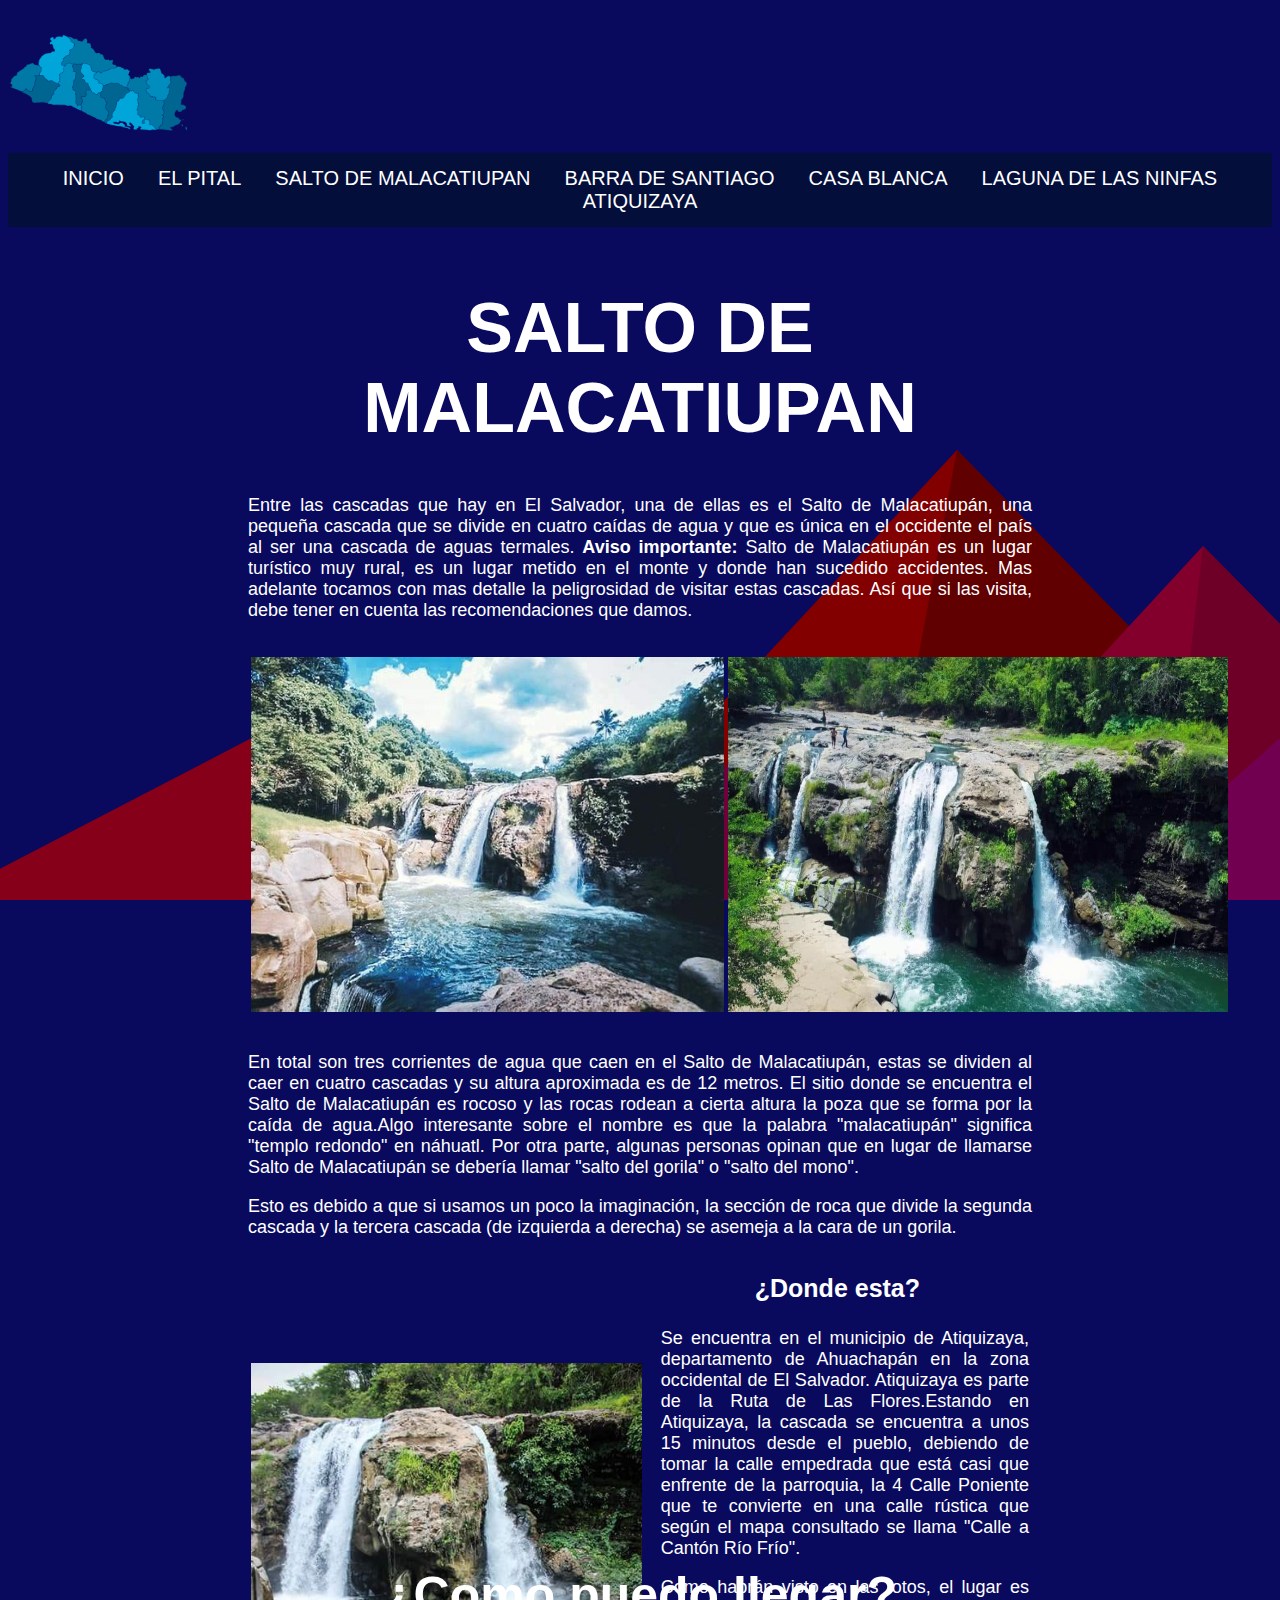
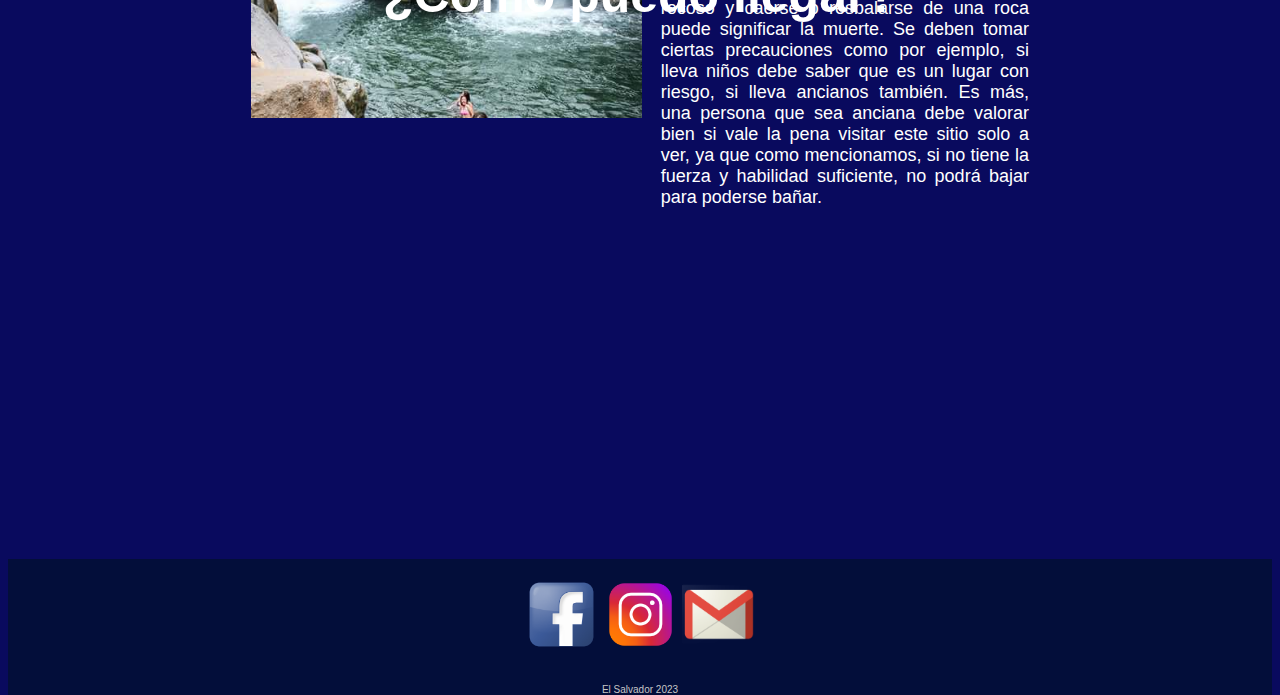
<file: El salvador/malacatiupan.html>
<!DOCTYPE html>
<html lang="en">
<head>
    <meta charset="UTF-8">
    <meta http-equiv="X-UA-Compatible" content="IE=edge">
    <meta name="viewport" content="width=device-width, initial-scale=1.0">
    <title>Malacatiupan</title>
    <link rel="stylesheet" href="resources/style.css">
    <link rel="icon" href="imagenes/favicon.ico">
</head>
<body>
    <body>
        <header class="container">
            <img class="imgenes" src="imagenes/mapa.png" alt="Mapa de el Salvador">
        </header>
        <nav> 
            <a href="index.html">INICIO</a>
            <a href="el_pital.html">EL PITAL</a>
            <a href="malacatiupan.html">SALTO DE MALACATIUPAN</a>
            <a href="barra_santiago.html">BARRA DE SANTIAGO</a>
            <a href="casa_blanca.html">CASA BLANCA</a>
            <a href="laguna-ninfas.html">LAGUNA DE LAS NINFAS</a>
            <a href="atiquizaya.html">ATIQUIZAYA</a>
        </nav>
        <main>
            <h1>SALTO DE MALACATIUPAN</h1>
            <P>
                Entre las cascadas que hay en El Salvador, una de ellas es el Salto de Malacatiupán, una pequeña cascada 
                que se divide en cuatro caídas de agua y que es única en el occidente el país al ser una cascada de aguas 
                termales. <strong>Aviso importante:</strong>  Salto de Malacatiupán es un lugar turístico muy rural, es un 
                lugar metido en el monte y donde han sucedido accidentes. Mas adelante tocamos con mas detalle la peligrosidad
                 de visitar estas cascadas. Así que si las visita, debe tener en cuenta las recomendaciones que damos.
            </P>
             <table>
                <td>
                    <img src="imagenes/Malacatiupan1.jpg" alt="">
                </td>
                <td>
                    <img class="malimg" src="imagenes/malacatiupan3.jpg" alt="">
                </td>
             </table>
             <p>
                En total son tres corrientes de agua que caen en el Salto de Malacatiupán, estas se dividen al caer en cuatro 
                cascadas y su altura aproximada es de 12 metros. El sitio donde se encuentra el Salto de Malacatiupán es rocoso 
                y las rocas rodean a cierta altura la poza que se forma por la caída de agua.Algo interesante sobre el nombre es
                 que la palabra "malacatiupán" significa "templo redondo" en náhuatl. Por otra parte, algunas personas opinan que
                  en lugar de llamarse Salto de Malacatiupán se debería llamar "salto del gorila" o "salto del mono".
             </p>
             <p>
                Esto es debido a que si usamos un poco la imaginación, la sección de roca que divide la segunda cascada y la tercera
                 cascada (de izquierda a derecha) se asemeja a la cara de un gorila.
             </p>
             <table>
                <td>
                    <img src="imagenes/malacatiupan2.jpg" alt="">
                </td>
                <td>
                    <h3>¿Donde esta?</h3>
                    <p class="izp">
                 Se encuentra en el municipio de Atiquizaya, departamento de Ahuachapán en la zona occidental de El Salvador. Atiquizaya
                  es parte de la Ruta de Las Flores.Estando en Atiquizaya, la cascada se encuentra a unos 15 minutos desde el pueblo, 
                  debiendo de tomar la calle empedrada que está casi que enfrente de la parroquia, la 4 Calle Poniente que te convierte
                   en una calle rústica que según el mapa consultado se llama "Calle a Cantón Río Frío".
                    </p>
                    <p class="izp">
                        Como habrán visto en las fotos, el lugar es rocoso y caerse o resbalarse de una roca puede significar la muerte.
                        Se deben tomar ciertas precauciones como por ejemplo, si lleva niños debe saber que es un lugar con riesgo, si 
                        lleva ancianos también. Es más, una persona que sea anciana debe valorar bien si vale la pena visitar este sitio
                         solo a ver, ya que como mencionamos, si no tiene la fuerza y habilidad suficiente, no podrá bajar para poderse bañar.

                    </p>
                </td>
             </table>
    
        </main>
        <section>
            <h2>¿Como puedo llegar?</h2>
            <iframe src="https://www.google.com/maps/embed?pb=!1m18!1m12!1m3!1d3871.361013239981!2d-89.80159208537589!3d13.996595390189414!2m3!1f0!2f0!3f0!3m2!1i1024!2i768!4f13.1!3m3!1m2!1s0x8f6296cf4ed71731%3A0xcc9fe07d5c38b6a9!2sEl%20Salto%20de%20Malacatiupan!5e0!3m2!1ses-419!2ssv!4v1673821321408!5m2!1ses-419!2ssv" width="600" height="450" style="border:0;" allowfullscreen="" loading="lazy" referrerpolicy="no-referrer-when-downgrade"></iframe>
        </section>
    
        <footer>
            <table>
                <td>
                    <img src="imagenes/facebook.png" alt="Facebook">
                </td>
                <td>
                    <img src="imagenes/ins.png" alt="instagram">
                </td>
                <td>
                    <img src="imagenes/g.png" alt="gmail">
                </td>
            </table>
                
            <p>El Salvador 2023</p>
        </footer>
     
</body>
</html>
</file>
<file: El salvador/resources/style.css>
html { 
    height: 100%;
}
body {
    
    background-color: #090A5E;
    background-image: url("data:image/svg+xml,%3Csvg xmlns='http://www.w3.org/2000/svg' viewBox='0 0 1600 900'%3E%3Cpolygon fill='%23830000' points='957 450 539 900 1396 900'/%3E%3Cpolygon fill='%23600000' points='957 450 872.9 900 1396 900'/%3E%3Cpolygon fill='%23860019' points='-60 900 398 662 816 900'/%3E%3Cpolygon fill='%23680016' points='337 900 398 662 816 900'/%3E%3Cpolygon fill='%2384002c' points='1203 546 1552 900 876 900'/%3E%3Cpolygon fill='%236e0027' points='1203 546 1552 900 1162 900'/%3E%3Cpolygon fill='%237d003f' points='641 695 886 900 367 900'/%3E%3Cpolygon fill='%236f0039' points='587 900 641 695 886 900'/%3E%3Cpolygon fill='%23710050' points='1710 900 1401 632 1096 900'/%3E%3Cpolygon fill='%236c004d' points='1710 900 1401 632 1365 900'/%3E%3Cpolygon fill='%235f005f' points='1210 900 971 687 725 900'/%3E%3Cpolygon fill='%23620062' points='943 900 1210 900 971 687'/%3E%3C/svg%3E");
    background-attachment: fixed;
    background-size: cover;
}
.container{
    height: 125px;
    text-align: left;
    padding-top: 10px;
    padding-bottom: 10px;  

}

.imgenes{
    height: 100px;
    text-align: left;
}


/* Estilos para mi menu de navegacion */
nav{
    background-color: rgb(3, 14, 58);
    text-align: center;
    padding-top: 14px;
    padding-bottom: 14px;
}
a{
    color: white;
    font-family: Arial, Helvetica, sans-serif;
    
}
nav a {
    text-decoration: none;
    font-size: 20px;
    padding-right: 15px;
    padding-left: 15px;
}
nav a:active, nav a:hover{
    background-color: #070986;
    transition: .5s;
}
/*Estilo del main en todas las paginas */
main{
    height: 1300px;
    text-align: justify;
    padding-left: 240px;
    padding-top: 14px;
    padding-right: 240px;

}
/*Titulo de todad las paginas*/
h1 {
    font-size: 70px;
    color: white;
    font-family: Arial, Helvetica, sans-serif;
    text-align: center;
}
/*Estilos de la etiqueta p*/
p{
    font-size: 18px;
    color: white;
    font-family: Arial, Helvetica, sans-serif;

}
.izp{
    padding-left: 15px;
}
.drp{
    padding-right: 15px;
}
/*Estilo de las imagenes */
img{
    height: 355px;
    text-align: center;
    padding-top: 15px;
    padding-bottom: 15px;
}

/*Estilo de la tabla del index */
table{
    margin: 0 auto;
}
/*Estilo del footer*/
footer{
background-color: rgb(3, 14, 58);

}
footer p{
    font-size: 10px;
    text-align: center;
    color: rgb(198,198,198);
}

footer img{
    height: 75px;
    padding-top: 15px;
    padding-bottom: 15px;
   

}
/*estilo del mapa*/
section{
  
    text-align: center;
}
iframe{
    min-height: 50px;
    max-width: 800px;
    margin-top: 14px;
    margin-bottom: 25px;

}
h2{
    margin-top: 25px;
    color: white;
    font-family: Arial, Helvetica, sans-serif;
    font-size: 50px;

}
/* pagina malacatiupan*/
.malimg{
    max-width: 500px;
}
h3{
     margin-top: 15px;
     color: white;
     font-family: Arial, Helvetica, sans-serif;
     font-size: 25px;
     text-align: center;
}
.enlace{
    position: absolute;
    padding-left: 20px 50px;
}
/*Uso de media query*/
@media(max-width: 952px){
    .enlace{
        padding-left: 20px;
    }
    /* Estilo del nav*/
    nav{
        padding-top: 8px;
        padding-bottom: 8px;
    }
    nav a {
        font-size: 12px;
        padding-left: 10px;
        padding-right: 10px;
    }
    /*Estilo de la etiqueta p*/
    p{
        font-size: 13px;
    }
    .izp{
        padding-left: 8px;
    }
    .drp{
        padding-right: 8px;
    }
    /*Estilo de las imagenes en tablas */
    table img{
        height: 200px;
    } 
    /*Estilo de las etiquetas h1*/
    h1{
        font-size: 50px;
    }
    h2{
        font-size: 25px;
    }
    h3{
        font-size: 15px;
    }
    /*Estilo del main*/
    main{
        height: 850px;
        padding-left: 50px;
        padding-right: 50px;
        padding-top: 25px;
    }
    /*Estilo del footer*/
    footer img{
        height: 50px;
    }
    iframe{
        height: 250px;
        padding-top: 10px;
        padding-bottom: 10px;
    }
    /*Estilo de las imagen del encavezado*/
    .imgenes{
        height: 50px;
    }
    .container{
        height: 100px;
        padding-top: 1px;
        padding-bottom: 1px;
    }
  
}
/*Media query2*/
 
@media(max-width: 750px){
/*Estilo de la etiqueta nav*/
nav{
    padding-top: 6px;
    padding-bottom: 6px;
}
nav a{
    font-size: 10px;
    padding-left: 5px;
    padding-right: 5px;
}
/*Estilo de la etiqueta main*/
main{
    height: 750px;
    padding-left: 25px;
    padding-right: 25px;
    padding-top: 10px;
}
/*Estilo de la imagen del encavezado*/
.container{
    height: 75px;
    padding-top: 0px;
    padding-bottom: 0px;
}
/*Estilo de las etuqetas h*/
h1{
    font-size: 35px;
}
h2{
    font-size: 15px;
}
h3{
    font-size: 12px;
}
/*Estilo de la etiqueta p*/
p{
    font-size: 11px;
}
/*Estilo de las imagenes dentro de las tablas*/
table img{
    height: 175px;
}
/*Estilo de la etuqeta iframe*/
iframe{
    height: 125px;
}
/*Estilo del footer*/
footer img{
    height: 35px;

}

}
/* media query3*/
@media (max-width: 360px){
    nav{
        padding-top: 2px;
        padding-bottom: 2px;
    }

    nav a{
        font-size: 5px;
        padding-left: 2px;
        padding-right: 2px;
    }
     table img{
        height: 70px;
    }
    p{
        font-size: 6px;
    }
    h1{
        font-size: 15px;
        padding-top: 2px;
        padding-bottom: 2px;
    }
    h2{
        padding-top: 10px;
        padding-bottom: 5px;
        font-size: 10px;
    }
    h3{
        font-size: 8px;
    }
    main{
        height: 375px;
        padding-left: 10px;
        padding-right: 10px;
        padding-top: 4px;
        padding-bottom: 4px;
    }
    iframe{
        
      max-width: 200px;
      min-width: 50px;
      max-height: 80px;
      min-height: 50 px;
    }
    footer img{
        height: 15px;
    }
    .imgenes{
        height: 35px;
        padding-top: 2px;
        padding-bottom: 0px;
    }
    .container{
        padding-top: 1px;
        padding-bottom: 1px;
    }
    header{
        padding-top: 2px;
        padding-bottom: 2px;
    }
</file>
